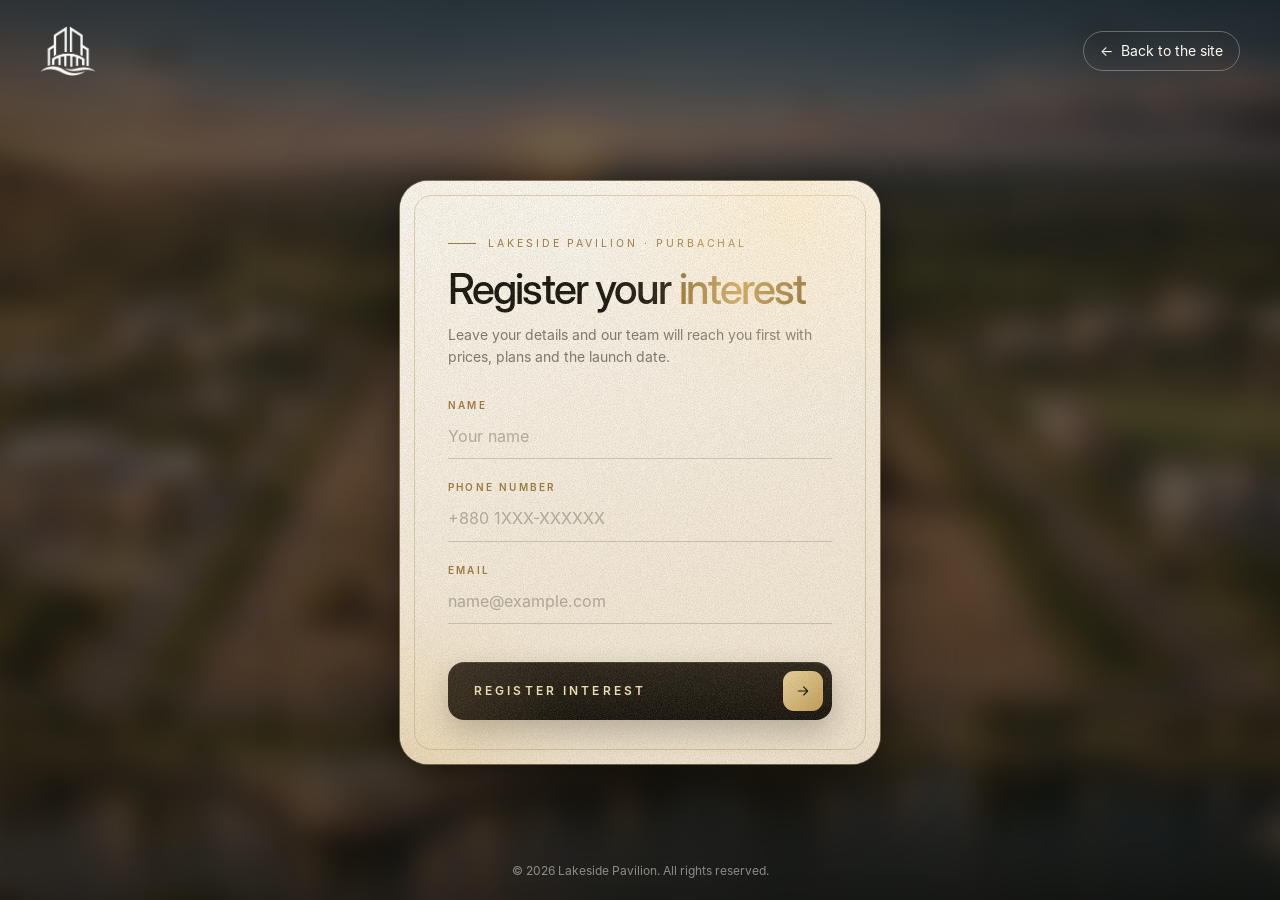
<file: register.html>
<!DOCTYPE html>
<html lang="en">
<head>
  <meta charset="utf-8">
  <meta name="viewport" content="width=device-width, initial-scale=1">
  <title>Register Interest | Lakeside Pavilion</title>
  <meta name="description" content="Register your interest in Lakeside Pavilion, Purbachal. Leave your name, phone number and email and we will be in touch.">
  <link rel="stylesheet" href="css/styles.css">
  <link rel="stylesheet" href="css/register.css">
</head>
<!-- REGISTER PAGE: the same "Register your interest" form as the pop-up on the main page, on a page of its own.
     It is linked from the footer of index.html ("Registration form").
     EDIT: the title and the line under it. The form is NOT connected yet: see js/register.js. -->
<body class="rp">
  <div class="rp-bg" aria-hidden="true"></div>

  <header class="rp-top">
    <a class="rp-mark" href="index.html" aria-label="Lakeside Pavilion home"><img src="assets/logo-white.png" width="480" height="428" alt=""></a>
    <a class="rp-back" href="index.html"><span aria-hidden="true">&larr;</span> Back to the site</a>
  </header>

  <main class="rp-main">
    <div class="ri rp-card" open>
      <form class="ri-form" id="ri-form" novalidate>
        <span class="ri-fx" aria-hidden="true"><i class="ri-light"></i><i class="ri-grain"></i></span>
        <p class="ri-kicker"><i></i>Lakeside Pavilion · Purbachal</p>
        <h1 class="ri-title" id="ri-title"><span class="ri-w">Register your</span> <em class="ri-w">interest</em></h1>
        <!-- EDIT: the line under the title -->
        <p class="ri-lead">Leave your details and our team will reach you first with prices, plans and the launch date.</p>

        <div class="ri-grid">
          <label class="ri-field"><span>Name</span>
            <input name="name" type="text" autocomplete="name" required placeholder="Your name"></label>
          <label class="ri-field"><span>Phone Number</span>
            <input name="phone" type="tel" inputmode="tel" autocomplete="tel" required placeholder="+880 1XXX-XXXXXX"></label>
          <label class="ri-field"><span>Email</span>
            <input name="email" type="email" inputmode="email" autocomplete="email" required placeholder="name@example.com"></label>
        </div>

        <div class="ri-foot">
          <button class="ri-submit" type="submit"><span class="ri-submit-text">Register interest</span><span class="ri-submit-arrow" aria-hidden="true"><svg viewBox="0 0 24 24"><path d="M5 12h14M13 6l6 6-6 6"/></svg></span></button>
          <p class="ri-note" id="ri-note" role="status" aria-live="polite"></p>
        </div>
      </form>
    </div>
  </main>

  <p class="rp-base">&copy; 2026 Lakeside Pavilion. All rights reserved.</p>

  <script src="js/register.js"></script>
</body>
</html>
</file>
<file: css/styles.css>
/* ==========================================================================
   Lakeside Pavilion: coming soon hero
   --------------------------------------------------------------------------
   How it is built
   - .frame is a 16:9 box as wide as the page. Everything inside it is placed
     with the unit --u, which equals one pixel of the 1672 x 941 design.
     "calc(42 * var(--u))" therefore means "42px in the design", and the whole
     composition scales together with the browser width.
   - Three stacked layers create the depth: the photo, the giant name, and a
     cut-out of the pin on top (so the pin covers part of the name).
   - Below 641px wide the same pieces stack under the photo (phone layout).
   ========================================================================== */

/* ---------- fonts (Inter, SIL Open Font License, see assets/fonts) ---------- */
@font-face { font-family: "LP Display"; font-weight: 500; font-display: swap; src: url("../assets/fonts/InterDisplay-Medium.woff") format("woff"); }
@font-face { font-family: "LP Display"; font-weight: 700; font-display: swap; src: url("../assets/fonts/InterDisplay-Bold.woff2") format("woff2"); }   /* the giant name */
@font-face { font-family: "LP Text"; font-weight: 400; font-display: swap; src: url("../assets/fonts/Inter-Regular.woff") format("woff"); }
@font-face { font-family: "LP Text"; font-weight: 600; font-display: swap; src: url("../assets/fonts/Inter-SemiBold.woff") format("woff"); }

/* ---------- settings: the values you are most likely to change ---------- */
:root {
  --paper: #FBF8F1;          /* text on the photo, button and card background */
  --ivory: #F3E9DA;          /* brand Warm Ivory: the background of the light sections (About and the ownership offer) */
  --ink: #0B1F19;            /* dark text, page background */
  --emerald-dark: #022D1E; /* brand dark Emerald Green: the green area (number strip, gallery) and the grass fading into it;
                                in fades it is written as rgb(2 45 30 / ...) */
  --emerald: #0F3D30;        /* brand green (hover on the round send button) */
  --gold: #D8C08A;           /* brand gold (button hover, focus ring) */
  --rule: rgba(11, 31, 25, .22);

  --vignette: .62;           /* darkness of the image corners: 0 = off, 1 = very dark */
  --vignette-clear: 46%;     /* how far from the centre the image stays fully bright */

  --display: "LP Display", "Helvetica Neue", Arial, sans-serif;
  --body: "LP Text", "Helvetica Neue", Arial, sans-serif;

  --intro-speed: 1;          /* opening animation: 1 = normal, 2 = twice as slow, .5 = twice as fast */

  --u: 0.0598086cqw;         /* one design pixel (100 / 1672). Do not change. */
  color-scheme: dark;
}

*, *::before, *::after { box-sizing: border-box; }
html, body { height: 100%; margin: 0; }
body { background: var(--ink); color: var(--paper); font-family: var(--body); -webkit-font-smoothing: antialiased; }
a { color: inherit; text-decoration: none; }
p, h1 { margin: 0; }

/* ==========================================================================
   PHONE LAYOUT (default): photo on top, text stacked underneath
   ========================================================================== */
.frame { display: flex; flex-direction: column; background: var(--ink); }

.nav { order: 1; display: flex; align-items: center; justify-content: space-between; gap: 12px; padding: 14px 16px; }
.mark { font-family: var(--display); font-weight: 500; font-size: 26px; letter-spacing: -.04em; line-height: 1; }
.mark img { display: block; height: 1.75em; width: auto; }
.links { display: none; }
.contact {
  display: inline-flex; align-items: center; gap: 10px; height: 40px; padding: 0 5px 0 16px;
  border-radius: 999px; background: var(--paper); color: var(--ink); font-size: 14px; white-space: nowrap;
}
.contact svg, .send svg { display: block; }
.dot { display: grid; place-items: center; width: 30px; height: 30px; border-radius: 50%; background: var(--ink); color: var(--paper); }

.photo { order: 2; position: relative; aspect-ratio: 1 / 1; overflow: hidden; }
/* .scene is the photo at its true 16:9 shape, centred in the square. The machines are placed inside it. */
.scene { position: absolute; top: 0; left: 50%; translate: -50% 0; height: 100%; aspect-ratio: 1672 / 941; container-type: inline-size; }
.scene .plate { display: block; width: 100%; height: 100%; max-width: none; }
.pin { display: none; }

/* vignette: dark toward the edges, clear over the land. It lies under the name and the pin. */
.photo::after {
  content: ""; position: absolute; inset: 0; pointer-events: none;
  background: radial-gradient(ellipse 62% 70% at 49.5% 54%,
    rgb(4 12 10 / 0) 0%,
    rgb(4 12 10 / 0) var(--vignette-clear),
    rgb(4 12 10 / calc(var(--vignette) * .16)) 58%,
    rgb(4 12 10 / calc(var(--vignette) * .42)) 72%,
    rgb(4 12 10 / calc(var(--vignette) * .71)) 86%,
    rgb(4 12 10 / var(--vignette)) 100%);
}

.corner { order: 3; padding: 22px 16px 0; font-size: 13px; letter-spacing: .08em; text-transform: uppercase; color: var(--gold); }
.corner br { display: none; }
.giant { order: 4; padding: 8px 16px 0; font-family: var(--display); font-weight: 700; font-size: 15.4vw; line-height: .96; letter-spacing: -.02em; }
.giant span { display: block; }
.tag { order: 6; padding: 22px 16px 0; font-family: var(--display); font-weight: 500; font-size: 26px; line-height: 1.04; letter-spacing: -.02em; text-transform: uppercase; }
.cta {
  order: 7; align-self: flex-start; margin: 18px 16px 0; position: relative;
  display: inline-flex; align-items: center; gap: 14px; height: 52px; padding: 0 26px;
  border-radius: 999px; background: var(--paper); color: var(--ink);
  font-weight: 600; font-size: 15px; letter-spacing: -.01em; text-transform: uppercase; white-space: nowrap;
}
.cta::after { content: ""; width: 7px; height: 7px; border-radius: 50%; background: var(--ink); }
.facts { order: 8; padding: 22px 16px 0; font-size: 14px; line-height: 1.25; text-transform: uppercase; }
/* countdown to launch: four numbers with their units, thin lines between them */
.count { order: 8; padding: 24px 16px 0; }
.count-in { display: flex; }
.count-cell { margin: 0; padding: 0 16px; border-left: 1px solid rgb(251 248 241 / .28); display: flex; flex-direction: column; gap: 6px; }
.count-cell:first-child { padding-left: 0; border-left: 0; }
.count-num { font-size: 34px; font-weight: 400; line-height: 1; letter-spacing: -.04em; font-variant-numeric: tabular-nums; }
.count-unit { font-size: 10px; font-weight: 500; letter-spacing: .14em; text-transform: uppercase; color: var(--gold); }
.count.is-done .count-in { font-size: 26px; letter-spacing: -.02em; }

.card { order: 9; margin: 22px 16px 24px; padding: 20px; border-radius: 18px; background: var(--paper); color: var(--ink); }
.card .big { font-family: var(--display); font-weight: 500; font-size: 38px; line-height: 1; letter-spacing: -.03em; }
.card label { display: block; margin: 8px 0 14px; font-size: 14px; line-height: 1.25; }
.row { display: flex; gap: 8px; }
.row input {
  flex: 1; min-width: 0; height: 42px; padding: 0 14px; border: 1px solid var(--rule); border-radius: 999px;
  background: transparent; color: var(--ink); font: 400 14px var(--body);
}
.row input::placeholder { color: rgba(11, 31, 25, .55); }
.send { flex: none; display: grid; place-items: center; width: 42px; height: 42px; border: 0; border-radius: 50%; background: var(--ink); color: var(--paper); cursor: pointer; }
.note { margin-top: 8px; font-size: 12px; line-height: 1.3; color: var(--emerald); }
.note:empty { display: none; }

.contact:hover, .cta:hover { background: var(--gold); }
.send:hover { background: var(--emerald); }
a:focus-visible, button:focus-visible, input:focus-visible { outline: 2px solid var(--gold); outline-offset: 3px; }
.card :focus-visible { outline-color: var(--emerald); }

/* ==========================================================================
   DESKTOP LAYOUT (641px and wider): the 16:9 composition
   Numbers are design pixels on a 1672 x 941 frame. Change a number to move
   or resize that piece.
   ========================================================================== */
@media (min-width: 641px) {
  .frame { display: block; position: relative; width: 100%; aspect-ratio: 1672 / 941; overflow: hidden; container-type: inline-size; }
  .frame > * { position: absolute; order: 0; margin: 0; padding: 0; }

  /* layers */
  .photo, .pin { inset: 0; width: 100%; height: 100%; aspect-ratio: auto; }
  .scene { left: 0; translate: none; width: 100%; aspect-ratio: auto; }
  .pin { display: block; max-width: none; pointer-events: none; }
  .scene .pin-top { display: none; }      /* desktop uses the pin cut-out above the name instead */

  /* menu row */
  .nav { inset: 0 0 auto 0; height: calc(92 * var(--u)); padding: 0 calc(34 * var(--u)) 0 calc(40 * var(--u)); gap: 0; justify-content: flex-start; }
  .mark { font-size: calc(34 * var(--u)); }
  .links { display: flex; gap: calc(46 * var(--u)); margin-left: calc(190 * var(--u)); font-size: calc(17 * var(--u)); }
  .contact { margin-left: auto; gap: calc(14 * var(--u)); height: calc(48 * var(--u)); padding: 0 calc(6 * var(--u)) 0 calc(20 * var(--u)); font-size: calc(16 * var(--u)); }
  .dot { width: calc(36 * var(--u)); height: calc(36 * var(--u)); }
  .dot svg { width: calc(16 * var(--u)); height: calc(16 * var(--u)); }

  /* giant name: font-size sets the letter size; left/top place each word.
     The pin spans roughly x 700 to 975, so w1 ends just inside its left edge
     and w2 starts just inside its right edge. */
  .giant { inset: 0; font-size: calc(154 * var(--u)); line-height: 1; letter-spacing: -.03em; }
  .giant span { position: absolute; white-space: nowrap; }
  .giant .w1 { left: calc(42 * var(--u)); top: calc(78.5 * var(--u)); }
  .giant .w2 { left: calc(955 * var(--u)); top: calc(200.5 * var(--u)); }

  /* small text blocks */
  .corner { right: calc(46 * var(--u)); top: calc(114 * var(--u)); text-align: right; font-size: calc(19 * var(--u)); line-height: 1.15; letter-spacing: 0; color: var(--paper); }
  .corner br { display: inline; }

  .tag { left: calc(40 * var(--u)); top: calc(753 * var(--u)); font-size: calc(46 * var(--u)); line-height: 1; letter-spacing: -.03em; }
  /* gold button: centred, sitting just above the countdown */
  .cta { left: 0; right: 0; width: fit-content; margin-inline: auto; top: calc(750 * var(--u)); gap: calc(16 * var(--u)); height: calc(60 * var(--u)); padding: 0 calc(34 * var(--u)); font-size: calc(18 * var(--u)); }
  .cta::after { width: calc(8 * var(--u)); height: calc(8 * var(--u)); }
  .facts { left: calc(262 * var(--u)); top: calc(850 * var(--u)); font-size: calc(17 * var(--u)); line-height: 1.22; }
  /* countdown: centred along the bottom of the hero, over the water (836 = the middle of the 1672 design) */
  .count { left: calc(836 * var(--u)); top: calc(838 * var(--u)); }
  .count-in { translate: -50% 0; text-shadow: 0 1px calc(14 * var(--u)) rgb(4 12 10 / .55); }
  .count-cell { padding: 0 calc(26 * var(--u)); gap: calc(8 * var(--u)); align-items: center; }
  .count-cell:first-child { padding-left: calc(26 * var(--u)); }
  .count-num { font-size: calc(46 * var(--u)); }
  .count-unit { font-size: calc(11 * var(--u)); }
  .count.is-done .count-in { font-size: calc(34 * var(--u)); }

  /* sign-up card */
  .card { right: calc(34 * var(--u)); bottom: calc(50 * var(--u)); width: calc(258 * var(--u)); padding: calc(22 * var(--u)); border-radius: calc(20 * var(--u)); }
  .card .big { font-size: calc(42 * var(--u)); }
  .card label { margin: calc(8 * var(--u)) 0 calc(14 * var(--u)); font-size: calc(15 * var(--u)); }
  .row { gap: calc(8 * var(--u)); }
  .row input { height: calc(40 * var(--u)); padding: 0 calc(14 * var(--u)); font-size: calc(13 * var(--u)); }
  .send { width: calc(40 * var(--u)); height: calc(40 * var(--u)); }
  .send svg { width: calc(16 * var(--u)); height: calc(16 * var(--u)); }
  .note { margin-top: calc(8 * var(--u)); font-size: calc(11 * var(--u)); }
}

/* ==========================================================================
   MACHINES: the construction vehicles at work
   The vehicles were cut out of the photo (assets/site/*.png) and the ground
   behind them was repainted in assets/bg.jpg, so each piece can move.
   - Positions come from --x / --y / --w on each piece in index.html
     (photo pixels on the 1672 x 941 image).
   - Distances below are also photo pixels: "calc(34 * var(--s))" = 34px.
   - Change a duration (the seconds) to make one machine faster or slower.
   - To stop all of it, set --machines to paused.
   ========================================================================== */
:root { --machines: running; }   /* running or paused */
.scene > * { --s: calc(100cqw / 1672); }   /* one photo pixel. Do not change. */
.scene .m, .scene .dust {
  position: absolute; left: calc(var(--x) * var(--s)); top: calc(var(--y) * var(--s)); width: calc(var(--w) * var(--s));
  height: auto; max-width: none; pointer-events: none; animation-play-state: var(--machines);
}

/* wheel loader: drives forward, stops, reverses */
.m-loader { animation: lp-loader 11s cubic-bezier(.45, 0, .55, 1) infinite; }
@keyframes lp-loader {
  0%, 8%   { transform: translateX(0); }
  46%, 56% { transform: translateX(calc(34 * var(--s))); }
  94%, 100% { transform: translateX(0); }
}

/* excavator: the lower arm and bucket swing from the elbow joint */
.m-stick { transform-origin: 18.5% 21.5%; animation: lp-dig 6.5s cubic-bezier(.45, 0, .55, 1) infinite; }
@keyframes lp-dig {
  0%, 6%   { transform: rotate(0deg); }
  30%, 36% { transform: rotate(-6deg); }      /* reach out */
  62%, 70% { transform: rotate(5deg); }       /* pull the bucket through the mound */
  100%     { transform: rotate(0deg); }
}

/* dump truck: the bed tips up, the soil slides out the back and piles up, the bed comes down.
   One full cycle takes --tip-time. The pieces are layered: chassis, lifting ram, bed, soil, pile. */
.m-tip { --tip-time: 18s; height: calc(76 * var(--s)); }
.m-tip > * { position: absolute; left: calc(var(--x) * var(--s)); top: calc(var(--y) * var(--s)); width: calc(var(--w) * var(--s)); max-width: none; }
.m-tip img { display: block; height: auto; max-width: none; }
.t-bed img { width: 100%; }
.m-tip, .m-tip * { animation-play-state: var(--machines); }
.t-bed { transform-origin: 87.9% 73.8%; animation: lp-tip-bed var(--tip-time) linear infinite; }        /* hinge at the rear of the bed */
.t-ram { height: calc(2.4 * var(--s)); width: calc(10.2 * var(--s)); border-radius: calc(1.2 * var(--s)); transform-origin: 0 50%; transform: rotate(-11.3deg);
  background: linear-gradient(90deg, #2b2a28 0 38%, #a9a49b 38% 100%); animation: lp-tip-ram var(--tip-time) linear infinite; }
.t-load { position: absolute; left: calc(16 * var(--s)); top: calc(-1 * var(--s)); width: calc(74 * var(--s)); height: calc(21 * var(--s));
  clip-path: polygon(1.4% 4.8%, 63.5% -4.8%, 94.6% 28.6%, 94.6% 59.5%, 18.9% 90.5%, 1.4% 81%); }
.t-load img { animation: lp-tip-load var(--tip-time) linear infinite; }
.t-stream { height: calc(26 * var(--s)); opacity: 0; animation: lp-tip-stream var(--tip-time) linear infinite; }
.t-stream i { position: absolute; left: 0; top: 0; width: calc(4 * var(--s)); height: calc(4 * var(--s)); border-radius: 50%; background: #6b4526; opacity: 0;
  animation: lp-grain .62s linear infinite; }
.t-stream i:nth-child(2) { animation-delay: -.13s; background: #7d5430; }
.t-stream i:nth-child(3) { animation-delay: -.27s; left: calc(2 * var(--s)); }
.t-stream i:nth-child(4) { animation-delay: -.4s; background: #8a5f38; }
.t-stream i:nth-child(5) { animation-delay: -.52s; left: calc(3 * var(--s)); }
.t-pile { height: auto; opacity: 0; transform-origin: 32% 86%; animation: lp-tip-pile var(--tip-time) linear infinite; }

@keyframes lp-tip-bed {
  0% { transform: rotate(0.00deg); }
  6% { transform: rotate(0.00deg); }
  7% { transform: rotate(0.23deg); }
  8% { transform: rotate(0.90deg); }
  9% { transform: rotate(1.94deg); }
  10% { transform: rotate(3.33deg); }
  11% { transform: rotate(5.00deg); }
  12% { transform: rotate(6.91deg); }
  13% { transform: rotate(9.02deg); }
  14% { transform: rotate(11.26deg); }
  15% { transform: rotate(13.61deg); }
  16% { transform: rotate(16.00deg); }
  17% { transform: rotate(18.39deg); }
  18% { transform: rotate(20.74deg); }
  19% { transform: rotate(22.98deg); }
  20% { transform: rotate(25.09deg); }
  21% { transform: rotate(27.00deg); }
  22% { transform: rotate(28.67deg); }
  23% { transform: rotate(30.06deg); }
  24% { transform: rotate(31.10deg); }
  25% { transform: rotate(31.77deg); }
  26% { transform: rotate(32.00deg); }
  60% { transform: rotate(32.00deg); }
  61% { transform: rotate(31.71deg); }
  62% { transform: rotate(30.90deg); }
  63% { transform: rotate(29.63deg); }
  64% { transform: rotate(27.96deg); }
  65% { transform: rotate(25.96deg); }
  66% { transform: rotate(23.70deg); }
  67% { transform: rotate(21.25deg); }
  68% { transform: rotate(18.66deg); }
  69% { transform: rotate(16.00deg); }
  70% { transform: rotate(13.34deg); }
  71% { transform: rotate(10.75deg); }
  72% { transform: rotate(8.30deg); }
  73% { transform: rotate(6.04deg); }
  74% { transform: rotate(4.04deg); }
  75% { transform: rotate(2.37deg); }
  76% { transform: rotate(1.10deg); }
  77% { transform: rotate(0.29deg); }
  78% { transform: rotate(0.00deg); }
  100% { transform: rotate(0.00deg); }
}
@keyframes lp-tip-ram {
  0% { width: calc(10.20 * var(--s)); transform: rotate(-11.31deg); }
  6% { width: calc(10.20 * var(--s)); transform: rotate(-11.31deg); }
  7% { width: calc(10.21 * var(--s)); transform: rotate(-12.10deg); }
  8% { width: calc(10.27 * var(--s)); transform: rotate(-14.36deg); }
  9% { width: calc(10.40 * var(--s)); transform: rotate(-17.85deg); }
  10% { width: calc(10.65 * var(--s)); transform: rotate(-22.28deg); }
  11% { width: calc(11.06 * var(--s)); transform: rotate(-27.26deg); }
  12% { width: calc(11.64 * var(--s)); transform: rotate(-32.39deg); }
  13% { width: calc(12.42 * var(--s)); transform: rotate(-37.29deg); }
  14% { width: calc(13.38 * var(--s)); transform: rotate(-41.71deg); }
  15% { width: calc(14.49 * var(--s)); transform: rotate(-45.49deg); }
  16% { width: calc(15.71 * var(--s)); transform: rotate(-48.59deg); }
  17% { width: calc(17.00 * var(--s)); transform: rotate(-51.06deg); }
  18% { width: calc(18.31 * var(--s)); transform: rotate(-52.97deg); }
  19% { width: calc(19.61 * var(--s)); transform: rotate(-54.41deg); }
  20% { width: calc(20.84 * var(--s)); transform: rotate(-55.46deg); }
  21% { width: calc(21.98 * var(--s)); transform: rotate(-56.21deg); }
  22% { width: calc(22.99 * var(--s)); transform: rotate(-56.73deg); }
  23% { width: calc(23.83 * var(--s)); transform: rotate(-57.07deg); }
  24% { width: calc(24.47 * var(--s)); transform: rotate(-57.28deg); }
  25% { width: calc(24.87 * var(--s)); transform: rotate(-57.40deg); }
  26% { width: calc(25.01 * var(--s)); transform: rotate(-57.43deg); }
  60% { width: calc(25.01 * var(--s)); transform: rotate(-57.43deg); }
  61% { width: calc(24.84 * var(--s)); transform: rotate(-57.39deg); }
  62% { width: calc(24.34 * var(--s)); transform: rotate(-57.24deg); }
  63% { width: calc(23.57 * var(--s)); transform: rotate(-56.97deg); }
  64% { width: calc(22.56 * var(--s)); transform: rotate(-56.52deg); }
  65% { width: calc(21.37 * var(--s)); transform: rotate(-55.83deg); }
  66% { width: calc(20.03 * var(--s)); transform: rotate(-54.80deg); }
  67% { width: calc(18.60 * var(--s)); transform: rotate(-53.33deg); }
  68% { width: calc(17.14 * var(--s)); transform: rotate(-51.30deg); }
  69% { width: calc(15.71 * var(--s)); transform: rotate(-48.59deg); }
  70% { width: calc(14.36 * var(--s)); transform: rotate(-45.10deg); }
  71% { width: calc(13.16 * var(--s)); transform: rotate(-40.78deg); }
  72% { width: calc(12.14 * var(--s)); transform: rotate(-35.70deg); }
  73% { width: calc(11.36 * var(--s)); transform: rotate(-30.12deg); }
  74% { width: calc(10.81 * var(--s)); transform: rotate(-24.45deg); }
  75% { width: calc(10.47 * var(--s)); transform: rotate(-19.24deg); }
  76% { width: calc(10.29 * var(--s)); transform: rotate(-15.04deg); }
  77% { width: calc(10.22 * var(--s)); transform: rotate(-12.29deg); }
  78% { width: calc(10.20 * var(--s)); transform: rotate(-11.31deg); }
  100% { width: calc(10.20 * var(--s)); transform: rotate(-11.31deg); }
}
@keyframes lp-tip-load {
  0%, 14%  { transform: translate(0, 0); opacity: 1; animation-timing-function: cubic-bezier(.5, 0, .85, .6); }
  48%, 83% { transform: translate(calc(56 * var(--s)), calc(-5.4 * var(--s))); opacity: 1; }
  84%      { transform: translate(calc(56 * var(--s)), calc(-5.4 * var(--s))); opacity: 0; }
  85%      { transform: translate(0, 0); opacity: 0; }
  96%, 100% { transform: translate(0, 0); opacity: 1; }
}
@keyframes lp-tip-stream { 0%, 16% { opacity: 0; } 19%, 46% { opacity: 1; } 50%, 100% { opacity: 0; } }
@keyframes lp-grain {
  0%   { transform: translate(0, 0) scale(.7); opacity: 0; }
  15%  { opacity: 1; }
  100% { transform: translate(calc(9 * var(--s)), calc(15 * var(--s))) scale(1.2); opacity: .9; }
}
@keyframes lp-tip-pile {
  0%, 18%  { opacity: 0; transform: scale(.2, .12); }
  21%      { opacity: 1; transform: scale(.34, .25); animation-timing-function: cubic-bezier(.2, .6, .4, 1); }
  50%, 85% { opacity: 1; transform: scale(1); }
  95%, 100% { opacity: 0; transform: scale(1); }
}

/* crane: the hook sways on its cables and is slowly raised and lowered */
.scene .m-rig { height: calc(96 * var(--s)); transform-origin: 46% 3%; animation: lp-sway 11s infinite; }
.m-rig img { position: absolute; left: calc(var(--x) * var(--s)); top: calc(var(--y) * var(--s)); width: calc(var(--w) * var(--s)); height: auto; max-width: none; animation-play-state: var(--machines); }
.m-cable { transform-origin: 50% 8%; animation: lp-cable 13s cubic-bezier(.45, 0, .55, 1) infinite; }
.m-hook { animation: lp-hoist 13s cubic-bezier(.45, 0, .55, 1) infinite; }
@keyframes lp-sway {
  0%   { transform: rotate(0deg); animation-timing-function: ease-out; }
  25%  { transform: rotate(1.7deg); animation-timing-function: ease-in-out; }
  75%  { transform: rotate(-1.7deg); animation-timing-function: ease-in; }
  100% { transform: rotate(0deg); }
}
@keyframes lp-hoist { 0%, 10% { transform: translateY(0); } 45%, 60% { transform: translateY(calc(-9 * var(--s))); } 95%, 100% { transform: translateY(0); } }
@keyframes lp-cable { 0%, 10% { transform: scaleY(1); } 45%, 60% { transform: scaleY(.808); } 95%, 100% { transform: scaleY(1); } }

/* TRAFFIC: each car slides from its start to its end and fades in and out at the two ends.
   Speed = the --t seconds on each car in index.html (bigger is slower). */
.car { --fy: 0; --ty: 0; --fs: 1; --ts: 1; --flip: 1; transform: scaleX(var(--flip)); animation: lp-drive var(--t) linear var(--d) infinite; }
.car-gap { animation-name: lp-drive-gap; }      /* drives for half of its loop, then the road is empty for the other half */
@keyframes lp-drive {
  0%   { transform: translate(calc(var(--fx) * var(--s)), calc(var(--fy) * var(--s))) scale(calc(var(--fs) * var(--flip)), var(--fs)); opacity: 0; }
  3%, 97% { opacity: 1; }
  100% { transform: translate(calc(var(--tx) * var(--s)), calc(var(--ty) * var(--s))) scale(calc(var(--ts) * var(--flip)), var(--ts)); opacity: 0; }
}
@keyframes lp-drive-gap {
  0%   { transform: translate(calc(var(--fx) * var(--s)), calc(var(--fy) * var(--s))) scale(calc(var(--fs) * var(--flip)), var(--fs)); opacity: 0; }
  4%, 46% { opacity: 1; }
  50%, 100% { transform: translate(calc(var(--tx) * var(--s)), calc(var(--ty) * var(--s))) scale(calc(var(--ts) * var(--flip)), var(--ts)); opacity: 0; }
}

/* dust: soft puffs timed to the machines */
.scene .dust {
  aspect-ratio: 1.5; border-radius: 50%; opacity: 0;
  background: radial-gradient(closest-side, rgb(226 190 142 / .75), rgb(214 172 122 / .35) 55%, rgb(214 172 122 / 0));
  filter: blur(calc(1.2 * var(--s)));
}
.dust-dig { animation: lp-dust-dig 6.5s ease-out infinite; }
@keyframes lp-dust-dig {
  0%, 40%  { opacity: 0; transform: translate(0, 0) scale(.4); }
  52%      { opacity: .8; }
  82%, 100% { opacity: 0; transform: translate(calc(-12 * var(--s)), calc(-14 * var(--s))) scale(1.9); }
}
.dust-loader { animation: lp-dust-loader 11s ease-out infinite; }
@keyframes lp-dust-loader {
  0%, 9%   { opacity: 0; transform: translate(0, 0) scale(.4); }
  18%      { opacity: .65; transform: translate(calc(4 * var(--s)), calc(-3 * var(--s))) scale(1); }
  44%, 100% { opacity: 0; transform: translate(calc(14 * var(--s)), calc(-10 * var(--s))) scale(2); }
}

.dust-truck { animation: lp-dust-truck 18s ease-out infinite; }
@keyframes lp-dust-truck {
  0%, 17%  { opacity: 0; transform: translate(0, 0) scale(.5); }
  26%      { opacity: .75; transform: translate(calc(3 * var(--s)), calc(-3 * var(--s))) scale(1); }
  44%      { opacity: .55; transform: translate(calc(8 * var(--s)), calc(-8 * var(--s))) scale(1.5); }
  62%, 100% { opacity: 0; transform: translate(calc(16 * var(--s)), calc(-15 * var(--s))) scale(2.1); }
}

/* visitors who turn motion off see the machines standing still */
@media (prefers-reduced-motion: reduce) { .scene .m, .scene .m * { animation: none; } .scene .dust { display: none; } }

/* ==========================================================================
   OPENING ANIMATION (plays once each time the page loads)
   1. The screen starts dark and opens from the middle like a cinema screen,
      stopping at a widescreen strip while the camera slowly pulls back and
      the picture brightens.
   2. The giant name rises letter by letter from behind a hidden line.
   3. The dark bars slide away and the rest of the text follows.
   - "--at" is when a piece starts, in seconds. Change a number to re-time it.
   - "--bars" is how far in the dark bars reach during the widescreen moment;
     "--feather" is how softly their edge fades into the picture.
   - To turn the animation off, delete the small <script> in the <head> of
     index.html.
   ========================================================================== */
:root {
  --bars: 9.5%;              /* how far in the dark bars reach during the widescreen moment */
  --feather: 5%;             /* softness of the bars' edge: 0.1% = hard line, 8% = very soft */
  --zoom-from: 1.16;         /* how far the camera starts pushed in: 1 = no camera move */
}
.giant .w1 { --at: 1.0; }
.giant .w2 { --at: 1.25; }
.corner { --at: 2.1; }
.nav    { --at: 2.6; }
.tag    { --at: 2.7; }
.cta    { --at: 3.1; }
.facts  { --at: 3.2; }
.count  { --at: 3.4; }
.card   { --at: 3.3; }
.hero-seal { --at: 3.5; }

/* letters of the giant name (js/main.js wraps each letter in .ch) */
.giant .ch { display: inline-block; position: static; }
.giant .gl { clip-path: inset(-.3em -.3em .04em -.3em); }
/* lines of the tagline (js/main.js wraps each line in .ln > span) */
.tag .ln, .tag .ln > span { display: block; }
.tag .ln { clip-path: inset(-.2em -.3em 0 -.3em); }

/* before the animation starts: keep the pieces out of sight.
   If the script never runs, they appear on their own after 3 seconds. */
.intro-wait :is(.nav, .giant, .corner, .tag, .cta, .facts, .card, .count, .hero-seal) { visibility: hidden; animation: lp-show 0s 3s forwards; }

.intro-play .giant .ch {
  animation: lp-rise calc(1.1s * var(--intro-speed)) cubic-bezier(.16, 1, .3, 1) both;
  animation-delay: calc((var(--at) * 1s + var(--i) * 55ms) * var(--intro-speed));
}
.intro-play .tag .ln > span {
  animation: lp-rise calc(.9s * var(--intro-speed)) cubic-bezier(.16, 1, .3, 1) both;
  animation-delay: calc((var(--at) * 1s + var(--i) * 110ms) * var(--intro-speed));
}
.intro-play :is(.corner, .cta, .facts, .card, .count, .hero-seal) {
  animation: lp-fade-up calc(.9s * var(--intro-speed)) cubic-bezier(.16, 1, .3, 1) both;
  animation-delay: calc(var(--at) * 1s * var(--intro-speed));
}
.intro-play .nav {
  animation: lp-fade-down calc(.9s * var(--intro-speed)) cubic-bezier(.16, 1, .3, 1) both;
  animation-delay: calc(var(--at) * 1s * var(--intro-speed));
}

/* the picture: slow pull-back and brightening (photo and pin move together) */
.scene, .pin, .pin-top { transform-origin: 49.5% 56%; }
.intro-wait :is(.scene, .pin) { transform: scale(var(--zoom-from)); filter: brightness(.3) saturate(.7); animation: lp-settle 0s 3s forwards; }
.intro-play :is(.scene, .pin) {
  animation: lp-pullback calc(4.4s * var(--intro-speed)) cubic-bezier(.22, .61, .36, 1) both,
             lp-brighten calc(2.4s * var(--intro-speed)) cubic-bezier(.4, 0, .2, 1) both;
  animation-delay: calc(.15s * var(--intro-speed));
}

/* the dark bars, with soft (faded) edges. Phones: the photo block opens.
   Wider screens: the whole frame opens. "--cut" is how far in from the top and
   bottom the picture is hidden; the edge fades over "--feather" either side. */
@property --cut { syntax: "<percentage>"; inherits: false; initial-value: 0%; }
.intro-wait .photo, .intro-play .photo, .intro-wait .frame, .intro-play .frame {
  --fade-a: calc(var(--cut) - var(--feather));
  --fade-b: calc(var(--cut) + var(--feather));
}
@media (max-width: 640px) {
  .intro-wait .photo, .intro-play .photo {
    -webkit-mask-image: linear-gradient(to bottom, transparent var(--fade-a), #000 var(--fade-b)), linear-gradient(to top, transparent var(--fade-a), #000 var(--fade-b));
            mask-image: linear-gradient(to bottom, transparent var(--fade-a), #000 var(--fade-b)), linear-gradient(to top, transparent var(--fade-a), #000 var(--fade-b));
    -webkit-mask-composite: source-in; mask-composite: intersect;
  }
  .intro-wait .photo { --cut: calc(50% + var(--feather)); animation: lp-unclip 0s 3s forwards; }
  .intro-play .photo { animation: lp-open calc(1.8s * var(--intro-speed)) cubic-bezier(.76, 0, .24, 1) calc(.15s * var(--intro-speed)) both; }
}
@media (min-width: 641px) {
  .intro-wait .frame, .intro-play .frame {
    -webkit-mask-image: linear-gradient(to bottom, transparent var(--fade-a), #000 var(--fade-b)), linear-gradient(to top, transparent var(--fade-a), #000 var(--fade-b));
            mask-image: linear-gradient(to bottom, transparent var(--fade-a), #000 var(--fade-b)), linear-gradient(to top, transparent var(--fade-a), #000 var(--fade-b));
    -webkit-mask-composite: source-in; mask-composite: intersect;
  }
  .intro-wait .frame { --cut: calc(50% + var(--feather)); animation: lp-unclip 0s 3s forwards; }
  .intro-play .frame { animation: lp-aperture calc(3.2s * var(--intro-speed)) calc(.15s * var(--intro-speed)) both; }
}

@keyframes lp-pullback { from { transform: scale(var(--zoom-from)); } to { transform: none; } }
@keyframes lp-brighten { from { filter: brightness(.3) saturate(.7); } to { filter: none; } }
@keyframes lp-settle { to { transform: none; filter: none; translate: none; opacity: 1; } }
@keyframes lp-unclip { to { --cut: calc(0% - var(--feather)); } }
@keyframes lp-open { from { --cut: calc(50% + var(--feather)); } to { --cut: calc(0% - var(--feather)); } }
@keyframes lp-aperture {
  0%   { --cut: calc(50% + var(--feather)); animation-timing-function: cubic-bezier(.76, 0, .24, 1); }
  44%  { --cut: calc(var(--bars) - var(--feather)); }
  70%  { --cut: calc(var(--bars) - var(--feather)); animation-timing-function: cubic-bezier(.76, 0, .24, 1); }
  100% { --cut: calc(0% - var(--feather)); }
}
@keyframes lp-show { to { visibility: visible; } }
@keyframes lp-rise { from { transform: translateY(110%); } to { transform: none; } }
@keyframes lp-fade-up { from { opacity: 0; transform: translateY(18px); } to { opacity: 1; transform: none; } }
@keyframes lp-fade-down { from { opacity: 0; transform: translateY(-12px); } to { opacity: 1; transform: none; } }

/* ==========================================================================
   PIN DROP (plays once, during the opening animation; it does not loop)
   The pin is not part of the photo. It falls in from above, lands with a small
   squash and a puff of dust, its shadow slides in under it, and two thin rings
   spread over the ground from its tip.
   "--pin-at" is when the pin starts to fall, in seconds. Visitors with motion
   turned off simply see the pin standing in place.
   ========================================================================== */
:root { --pin-at: 2.15; }
.scene .pin-top { position: absolute; inset: 0; width: 100%; height: 100%; max-width: none; pointer-events: none; }

/* before the animation starts the pin waits above the picture and its shadow is hidden */
.intro-wait :is(.pin, .pin-top) { translate: 0 -75%; }
.intro-wait .pin-top { animation: lp-settle 0s 3s forwards; }
.intro-wait .pin-shadow { opacity: 0; animation: lp-settle 0s 3s forwards; }

/* the fall. The desktop pin also keeps the camera pull-back and brightening from the opening animation. */
.intro-play .pin {
  animation: lp-pullback calc(4.4s * var(--intro-speed)) cubic-bezier(.22, .61, .36, 1) calc(.15s * var(--intro-speed)) both,
             lp-brighten calc(2.4s * var(--intro-speed)) cubic-bezier(.4, 0, .2, 1) calc(.15s * var(--intro-speed)) both,
             lp-pin-drop calc(.85s * var(--intro-speed)) linear calc(var(--pin-at) * 1s * var(--intro-speed)) both;
}
.intro-play .pin-top { animation: lp-pin-drop calc(.85s * var(--intro-speed)) linear calc(var(--pin-at) * 1s * var(--intro-speed)) both; }
@keyframes lp-pin-drop {
  0%   { translate: 0 -75%; scale: 1; animation-timing-function: cubic-bezier(.55, .05, .9, .5); }   /* speeding up as it falls */
  58%  { translate: 0 0; scale: 1; animation-timing-function: ease-out; }                             /* touches down */
  68%  { translate: 0 0; scale: 1.03 .962; animation-timing-function: ease-in-out; }                  /* small squash */
  84%  { translate: 0 -.5%; scale: .992 1.01; animation-timing-function: ease-in-out; }               /* tiny rebound */
  100% { translate: 0 0; scale: 1; }
}

/* the shadow slides in from the right and darkens as the pin comes down */
.intro-play .pin-shadow { animation: lp-pin-shadow calc(.5s * var(--intro-speed)) cubic-bezier(.5, 0, .8, .6) calc((var(--pin-at) + .06) * 1s * var(--intro-speed)) both; }
@keyframes lp-pin-shadow {
  from { opacity: 0; transform: translate(calc(70 * var(--s)), calc(6 * var(--s))) scale(.82); }
  to   { opacity: 1; transform: none; }
}

/* dust kicked out to both sides on landing */
.intro-play .pin-dust { animation: lp-pin-dust-l calc(1.2s * var(--intro-speed)) ease-out calc((var(--pin-at) + .49) * 1s * var(--intro-speed)) both; }
.intro-play .pin-dust-r { animation-name: lp-pin-dust-r; }
@keyframes lp-pin-dust-l {
  0%   { opacity: 0; transform: translate(0, 0) scale(.4); }
  18%  { opacity: .9; }
  100% { opacity: 0; transform: translate(calc(-34 * var(--s)), calc(-9 * var(--s))) scale(2.3); }
}
@keyframes lp-pin-dust-r {
  0%   { opacity: 0; transform: translate(0, 0) scale(.4); }
  18%  { opacity: .9; }
  100% { opacity: 0; transform: translate(calc(40 * var(--s)), calc(-7 * var(--s))) scale(2.5); }
}

/* the rings: flat ovals on the ground (wider than tall, because the ground is seen at an angle) */
.scene .pin-ring {
  position: absolute; left: calc(var(--x) * var(--s)); top: calc(var(--y) * var(--s)); translate: -50% -50%; pointer-events: none;
  width: calc(36 * var(--s)); aspect-ratio: 1 / .36; border-radius: 50%; opacity: 0;
  border: calc(1.6 * var(--s)) solid rgb(255 244 226 / .9); box-shadow: 0 0 calc(10 * var(--s)) rgb(255 214 150 / .45), inset 0 0 calc(8 * var(--s)) rgb(255 214 150 / .25);
}
.intro-play .pin-ring { animation: lp-pin-ring calc(2.6s * var(--intro-speed)) cubic-bezier(.16, .7, .3, 1) calc((var(--pin-at) + .5) * 1s * var(--intro-speed)) both; }
.intro-play .pin-ring-2 { animation-delay: calc((var(--pin-at) + 1.1) * 1s * var(--intro-speed)); }
@keyframes lp-pin-ring {
  0%   { width: calc(36 * var(--s)); opacity: 0; }
  10%  { opacity: .9; }
  100% { width: calc(600 * var(--s)); opacity: 0; }
}

/* ==========================================================================
   HERO FILL: the photo keeps its 16:9 shape, so a window taller than that
   would show the next section under it. Instead the hero always fills the
   screen, and the space under the photo shows the lake continuing (the photo
   mirrored at its bottom edge, fading into the dark page colour).
   ========================================================================== */
.hero-water { display: none; }
@media (min-width: 641px) {
  .hero { display: flex; flex-direction: column; min-height: 100vh; min-height: 100svh; background: var(--ink); }
  .frame { flex: none; }
  .hero-water { display: block; flex: 1 0 0; position: relative; overflow: hidden; }
  /* TALL WINDOWS (2026-11-20): instead of a separate strip under the photo, the frame itself grows to the window
     height. The photo stays at the top at its 16:9 size, the lake continues below it (the photo's bottom edge
     mirrored, so the join is seamless), and the bottom row (name, button, countdown, card) moves down by the extra
     height, so it always sits at the bottom of the screen with no empty band. */
  .frame { aspect-ratio: 1672 / 941; min-height: 100vh; min-height: 100svh; }
  .frame > * { --extra: max(0px, 100svh - 100cqw * 941 / 1672); }
  .frame > :is(.photo, .pin) { bottom: auto; height: auto; aspect-ratio: 1672 / 941; }
  .frame > :is(.tag, .cta, .facts, .count) { margin-top: var(--extra); }
  /* the continued lake: assets/lake-extend.jpg starts with the photo's own last 64 rows (vignette included), then
     the bottom colours drawn down as soft reflections with matching grain, fading into the page dark. The strip
     starts 64 design px above the photo's bottom, and the photo's last 48 px fade out over it, so there is no line. */
  .frame::before { content: ""; position: absolute; left: 0; right: 0; top: calc(100cqw * (941 - 64) / 1672); bottom: 0; pointer-events: none;
    background: var(--ink) url("../assets/lake-extend.jpg") center top / 100% auto no-repeat; }
  .frame > .photo { -webkit-mask-image: linear-gradient(to bottom, #000 calc(100% - 48 * var(--u)), transparent);
                            mask-image: linear-gradient(to bottom, #000 calc(100% - 48 * var(--u)), transparent); }
  .hero-water { display: none; }
  /* the lake strip zooms and brightens WITH the photo during the opening (same scale about the same centre point,
     which sits 44% of a photo-height above the strip), so the two always line up with no split */
  .frame::before { transform-origin: 49.5% calc(-.44 * 100cqw * 941 / 1672 + 64 * 100cqw / 1672); }
  .intro-wait .frame::before { transform: scale(var(--zoom-from)); filter: brightness(.3) saturate(.7); animation: lp-settle 0s 3s forwards; }
  .intro-play .frame::before {
    animation: lp-pullback calc(4.4s * var(--intro-speed)) cubic-bezier(.22, .61, .36, 1) both,
               lp-brighten calc(2.4s * var(--intro-speed)) cubic-bezier(.4, 0, .2, 1) both;
    animation-delay: calc(.15s * var(--intro-speed));
  }
  .hero-water > div { position: absolute; left: 0; top: 0; width: 100%; aspect-ratio: 1672 / 941; transform: scaleY(-1); background: url("../assets/bg.jpg") center / 100% 100% no-repeat; }
  .hero-water > div::after {
    content: ""; position: absolute; inset: 0;
    background: radial-gradient(ellipse 62% 70% at 49.5% 54%,
      rgb(4 12 10 / 0) 0%, rgb(4 12 10 / 0) var(--vignette-clear),
      rgb(4 12 10 / calc(var(--vignette) * .16)) 58%, rgb(4 12 10 / calc(var(--vignette) * .42)) 72%,
      rgb(4 12 10 / calc(var(--vignette) * .71)) 86%, rgb(4 12 10 / var(--vignette)) 100%);
  }
  .hero-water::after { content: ""; position: absolute; inset: 0; background: linear-gradient(to bottom, rgb(11 31 25 / 0), rgb(11 31 25 / .6) 56px, var(--ink) 150px); }
  .intro-wait .hero-water { opacity: 0; animation: lp-settle 0s 3s forwards; }
  .intro-play .hero-water { animation: lp-water calc(1s * var(--intro-speed)) calc(2.7s * var(--intro-speed)) both; }
}
@keyframes lp-water { from { opacity: 0; } to { opacity: 1; } }

/* ==========================================================================
   ABOUT SECTION (below the hero): a light, editorial block.
   Small label top left, round button top right, one big statement with
   italic serif words, a round seal, a short paragraph and a round button
   bottom left.
   On wide screens the pieces sit on a 12-column grid; "grid-column: 4 / 13"
   means "from column 4 to the right edge". On phones they stack.
   The pieces rise into place once, the first time the section scrolls into
   view (js/main.js adds "is-waiting" and removes it).
   ========================================================================== */
@font-face { font-family: "LP Serif"; font-style: italic; font-weight: 400; font-display: swap; src: url("../assets/fonts/InstrumentSerif-Italic.woff2") format("woff2"); }
html { scroll-behavior: smooth; }
.about {
  --line: rgb(11 31 25 / .16);
  position: relative; overflow: hidden; display: grid; grid-template-columns: 1fr auto; align-items: start; gap: 26px 16px;
  padding: 22px 16px 28px; background: var(--ivory); color: var(--ink); color-scheme: light;
}
.about em { font-family: "LP Serif", Georgia, "Times New Roman", serif; font-style: italic; font-weight: 400; }
.about :focus-visible { outline-color: var(--emerald); }

.about-btn { display: grid; place-items: center; width: 34px; height: 34px; border-radius: 50%; border: 1px solid var(--line); color: var(--ink); transition: background .25s, color .25s, border-color .25s; }
.about-btn svg { width: 14px; height: 14px; }
.about-up svg { rotate: -90deg; }
.about-btn:hover { background: var(--ink); border-color: var(--ink); color: var(--paper); }

.about-statement { grid-column: 1 / -1; grid-row: 1; margin: 14px 0 0; font-family: var(--body); font-weight: 400; font-size: clamp(30px, 8.6vw, 44px); line-height: 1.08; letter-spacing: -.04em; }
.about-statement em { font-size: 1.09em; letter-spacing: -.02em; }
.about-statement br { display: none; }

.about-seal { grid-column: 2; grid-row: 2; width: 84px; height: 84px; align-self: start; }
.about-seal-text { transform-origin: 60px 60px; animation: lp-seal 26s linear infinite; }
.about-seal text { font: 600 9.4px var(--body); letter-spacing: .16em; fill: currentColor; }
.about-seal-mark { fill: none; stroke: currentColor; stroke-width: 1.3; }
@keyframes lp-seal { to { transform: rotate(360deg); } }

.about-body { grid-column: 1; grid-row: 2; max-width: 30em; font-size: 14px; line-height: 1.55; }
.about-stars { display: none; }

.about-up { grid-column: 1; grid-row: 3; }

@media (min-width: 900px) {
  .about { grid-template-columns: repeat(12, minmax(0, 1fr)); grid-template-rows: auto auto 1fr; gap: 0 1.6vw; padding: 2vw 2.2vw 2.2vw; min-height: 40vw; }

  .about-btn { width: clamp(34px, 2.5vw, 44px); height: clamp(34px, 2.5vw, 44px); }

  .about-statement { grid-column: 4 / 13; grid-row: 2; margin: 5.2vw 0 0; font-size: clamp(30px, 3.62vw, 74px); line-height: 1.12; white-space: nowrap; }
  .about-statement br { display: inline; }

  .about-seal { grid-column: 2 / 4; grid-row: 3; justify-self: center; align-self: start; margin-top: 1.2vw; width: clamp(84px, 7.2vw, 132px); height: auto; }
  .about-body { grid-column: 5 / 8; grid-row: 3; align-self: start; margin-top: 7.2vw; max-width: none; font-size: clamp(13px, .98vw, 18px); line-height: 1.6; text-align: justify; hyphens: auto; position: relative; }
  .about-stars { display: block; grid-column: 8 / 10; grid-row: 3; align-self: start; margin-top: 7.2vw; padding-left: 1.4vw; font-size: clamp(14px, 1.1vw, 20px); letter-spacing: .12em; }
  .about-up { grid-column: 1; grid-row: 3; align-self: end; }
}

/* TRUST STRIP: the moving row of badges and logos at the bottom of the section.
   - Speed: --trust-time is how long one full row takes to pass (bigger is slower).
   - Real logos (<img>) are shown --trust-logo tall, in their own colours.
   - It pauses while the pointer is over it, and stands still for visitors who turn motion off. */
.about { --pad: 16px; --trust-time: 38s; --trust-logo: 44px; }
.trust { grid-column: 1 / -1; grid-row: 4; margin: 8px calc(-1 * var(--pad)) 0; overflow: hidden; }
.trust-track { display: flex; width: max-content; margin: 0; padding: 0; list-style: none; }
.trust { position: relative; }
/* soft fade at both ends of the moving row */
.trust.is-moving::before, .trust.is-moving::after { content: ""; position: absolute; z-index: 1; bottom: 0; width: 7%; height: 100%; pointer-events: none; }
.trust.is-moving::before { left: 0; background: linear-gradient(90deg, var(--ivory), rgb(243 233 218 / 0)); }
.trust.is-moving::after { right: 0; background: linear-gradient(270deg, var(--ivory), rgb(243 233 218 / 0)); }
.trust.is-moving .trust-track { animation: lp-trust var(--trust-time) linear infinite; }
.trust.is-moving:hover .trust-track { animation-play-state: paused; }
@keyframes lp-trust { to { transform: translateX(calc(-1 * var(--trust-shift, 50%))); } }
.trust-item { flex: none; display: flex; align-items: center; gap: 12px; height: 64px; margin-right: 14px; padding: 0 26px; white-space: nowrap; font-size: 13px; font-weight: 600; letter-spacing: .06em; text-transform: uppercase; }
.trust-item svg { flex: none; width: 24px; height: 24px; }
.trust-item img { display: block; height: var(--trust-logo); width: auto; max-width: calc(var(--trust-logo) * 5.3); object-fit: contain; }
.trust-item.is-placeholder { border-style: dashed; border-color: rgb(11 31 25 / .34); color: rgb(11 31 25 / .62); }
@media (min-width: 900px) {
  .about { --pad: 2.2vw; --trust-logo: clamp(44px, 3.4vw, 62px); }
  .trust { grid-row: 4; margin-top: 3.4vw; }
  .trust-item { height: clamp(64px, 5vw, 88px); padding: 0 clamp(26px, 2.2vw, 40px); margin-right: clamp(14px, 1.1vw, 20px); font-size: clamp(12px, .86vw, 15px); }
}
@media (prefers-reduced-motion: reduce) { .trust-track { flex-wrap: wrap; width: auto; gap: 12px 0; padding: 0 var(--pad); } }

/* the one-time rise into view */
.about > * { transition: opacity .9s cubic-bezier(.16, 1, .3, 1), translate .9s cubic-bezier(.16, 1, .3, 1), clip-path 1.2s cubic-bezier(.76, 0, .24, 1); }
.about-statement { transition-delay: .08s; }
.about-seal { transition-delay: .3s; }
.about-body, .about-stars { transition-delay: .38s; }
.about.is-waiting > * { opacity: 0; translate: 0 26px; }
@media (prefers-reduced-motion: reduce) { .about-seal-text { animation: none; } }

/* ==========================================================================
   OWNERSHIP OFFER (between the number strip and the area facts): a headline,
   one line and a button, above a picture of hands passing a document over a field. The sky is transparent, so the light page
   colour shows behind; the foot of the grass fades into the dark section below.
   ========================================================================== */
.deed { position: relative; overflow: hidden; background: var(--ivory); color: var(--ink); color-scheme: light; }
.deed em { font-family: "LP Serif", Georgia, "Times New Roman", serif; font-style: italic; font-weight: 400; font-size: 1.09em; letter-spacing: -.02em; }
/* the headline is the back layer: the picture (next rule) is drawn over it */
.deed-title { position: relative; z-index: 0; margin: 0; padding: 48px 12px 0; text-align: center; font-family: var(--body); font-weight: 400; font-size: 11.6vw; line-height: 1; letter-spacing: -.045em; }
.deed-price { font-weight: 600; white-space: nowrap; font-variant-numeric: tabular-nums; }
.deed-scene { --hands: running; --hand-reach: 1.9%; --hand-time: 7s; position: relative; z-index: 1; width: 150%; aspect-ratio: 1672 / 701; margin: -12.5vw 0 0 -25%; pointer-events: none; }
.deed-scene img { position: absolute; top: 0; height: 100%; max-width: none; display: block; }
.deed-field { left: 0; width: 100%; }
/* each hand picture carries 60px of extra sleeve / arm beyond the edge, so a small swing never opens a gap there */
.deed-hand { width: calc(100% * 1732 / 1672); }
.deed-hand-l { left: calc(-100% * 60 / 1672); transform-origin: 0% 45%; }
.deed-hand-r { left: 0; transform-origin: 100% 55%; }
/* 1. once, when the section comes into view: each hand starts drawn back a little and reaches in.
   2. after that: a slow, small sway, as if the hands were being held out. "--hands: paused" stops the sway. */
.deed-hand { transition: translate 1.8s cubic-bezier(.22, .8, .25, 1) .15s, rotate 1.8s cubic-bezier(.22, .8, .25, 1) .15s; animation: lp-hand-l var(--hand-time) ease-in-out 2s infinite alternate; animation-play-state: var(--hands); }
.deed-hand-r { animation-name: lp-hand-r; animation-duration: calc(var(--hand-time) * 1.18); }
.deed.is-waiting .deed-hand { animation-play-state: paused; }
.deed.is-waiting .deed-hand-l { translate: calc(var(--hand-reach) * -1) 0; rotate: -1.6deg; }
.deed.is-waiting .deed-hand-r { translate: var(--hand-reach) 0; rotate: 1.4deg; }
@keyframes lp-hand-l { from { transform: rotate(0deg) translateX(0); } to { transform: rotate(.55deg) translateX(-.25%); } }
@keyframes lp-hand-r { from { transform: rotate(0deg) translateX(0); } to { transform: rotate(-.5deg) translateX(.22%); } }
@media (prefers-reduced-motion: reduce) { .deed-hand { animation: none; transition: none; } }
.deed::after { content: ""; position: absolute; z-index: 1; inset: auto 0 0 0; height: 46%; background: linear-gradient(to bottom, rgb(2 45 30 / 0), var(--emerald-dark) 52%); pointer-events: none; }
.deed-foot { position: relative; z-index: 2; margin-top: -14vw; padding: 0 16px 34px; text-align: center; color: var(--paper); }
.deed-line { margin: 0 auto; max-width: 30em; font-size: 15px; line-height: 1.5; color: rgb(251 248 241 / .86); }
.deed-btn { display: inline-flex; align-items: center; gap: 12px; margin-top: 0; height: 48px; padding: 0 22px; border-radius: 999px; background: var(--paper); color: var(--ink); font-size: 14px; font-weight: 500; text-decoration: none; transition: background .25s; }
.deed-btn span { width: 7px; height: 7px; border-radius: 50%; background: currentColor; }
.deed-btn:hover { background: var(--gold); }
@media (max-width: 899px) {
  /* small screens: the foot of the picture melts into the dark colour, and the button sits on that dark */
  .deed::after { display: none; }
  .deed-scene::after { content: ""; position: absolute; z-index: 2; inset: 0 0 -1px 0; background: linear-gradient(to bottom, rgb(2 45 30 / 0) 62%, var(--emerald-dark) 98%); }
  .deed-foot { padding-top: 14vw; margin-top: -28vw; background: linear-gradient(to bottom, rgb(2 45 30 / 0), var(--emerald-dark) 14vw); }
}
@media (min-width: 900px) {
  .deed-br { display: none; }
  .deed-title { padding: 5vw 1vw 0; font-size: 7vw; }
  .deed-scene { width: 100%; margin: -9.5vw 0 0; }
  .deed::after { height: 30%; background: linear-gradient(to bottom, rgb(2 45 30 / 0), var(--emerald-dark)); }
  .deed-foot { position: absolute; inset: auto 0 0 0; margin: 0; padding: 0 2.2vw 3.2vw; }
  .deed-line { font-size: clamp(14px, 1.05vw, 19px); }
}
/* the one-time rise into view */
.deed-title, .deed-foot > * { transition: opacity .9s cubic-bezier(.16, 1, .3, 1), translate .9s cubic-bezier(.16, 1, .3, 1); }
.deed-line { transition-delay: .2s; } .deed-btn { transition-delay: .28s; }
.deed.is-waiting :is(.deed-title, .deed-foot > *) { opacity: 0; translate: 0 26px; }
/* the same kind of opening as the hero, played once when the section is first seen:
   the picture pulls back, the headline rises letter by letter, the hands reach in, then the button follows.
   "--deed-speed" slows (2) or speeds up (.5) the whole thing. */
.deed { --deed-speed: 1; }
.deed-title .dw { display: inline-block; white-space: nowrap; clip-path: inset(-.12em -.25em -.24em -.25em); }
.deed-title .dc { display: inline-block; transition: transform calc(1.1s * var(--deed-speed)) cubic-bezier(.16, 1, .3, 1); transition-delay: calc((.25s + var(--i) * 30ms) * var(--deed-speed)); }
.deed.is-waiting .deed-title .dc { transform: translateY(130%); }
.deed.is-waiting .deed-title.is-split { opacity: 1; translate: none; }
.deed-scene { transform-origin: 50% 100%; transition: scale calc(3.2s * var(--deed-speed)) cubic-bezier(.22, .61, .36, 1), filter calc(2.2s * var(--deed-speed)) cubic-bezier(.4, 0, .2, 1); }
.deed.is-waiting .deed-scene { scale: 1.07; filter: brightness(.82) saturate(.8); }
.deed-hand { transition-delay: calc(.7s * var(--deed-speed)); }
.deed-btn { transition-delay: calc(1.7s * var(--deed-speed)); }
@media (prefers-reduced-motion: reduce) { .deed-scene, .deed-title .dc { transition: none; } }
/* FAMILY PHOTO (in place of the hidden hands picture): the photo is cut out above the lawn, so the ivory shows there
   and the headline (z-index 0) sits behind the family's heads (z-index 1). "--photo-lift" pulls the photo up under the
   headline (more = heads cover more of the last line). "--photo-focus" is the part kept when the phone crops it. */
.deed-photo { --photo-focus: 52% 70%; --photo-lift: 53vw; position: relative; z-index: 1; margin-top: calc(var(--photo-lift) * -1); height: 112vw; overflow: hidden; pointer-events: none;
  transform-origin: 50% 100%; transition: scale calc(3.2s * var(--deed-speed)) cubic-bezier(.22, .61, .36, 1), filter calc(2.2s * var(--deed-speed)) cubic-bezier(.4, 0, .2, 1); }
.deed-photo img { width: 100%; height: 100%; object-fit: cover; object-position: var(--photo-focus); display: block; }
.deed.is-waiting .deed-photo { scale: 1.07; filter: brightness(.82) saturate(.8); }
@media (max-width: 899px) {
  .deed-photo::after { content: ""; position: absolute; inset: 0 0 -1px 0; background: linear-gradient(to bottom, rgb(2 45 30 / 0) 62%, var(--emerald-dark) 98%); }
}
@media (min-width: 900px) {
  .deed-photo { --photo-lift: 28vw; height: auto; aspect-ratio: 1672 / 941; }
}
@media (prefers-reduced-motion: reduce) { .deed-photo { transition: none; } }

/* ==========================================================================
   NUMBER STRIP (after the ownership offer, before the gallery): four big
   numbers in one row on the dark emerald, with no dividing lines.
   Two by two on phones.
   ========================================================================== */
.stats { --pad: 16px; padding: 8px var(--pad) 48px; background: transparent; color: var(--paper); }
.stats-row { position: relative; display: grid; grid-template-columns: repeat(2, minmax(0, 1fr)); margin: 0; padding: 0; list-style: none; }
.stat { position: relative; padding: 24px 12px 22px 0; }
.stat:nth-child(even) { padding-left: 18px; }
.stat-num { margin: 0; font-family: var(--body); font-weight: 400; font-size: clamp(46px, 14vw, 68px); line-height: 1; letter-spacing: -.055em; font-variant-numeric: tabular-nums; }
.stat-label { margin: 12px 0 0; font-size: 10.5px; font-weight: 500; line-height: 1.35; letter-spacing: .08em; text-transform: uppercase; color: rgb(251 248 241 / .7); }
@media (min-width: 900px) {
  .stats { --pad: 2.2vw; padding: 1vw var(--pad) 5.5vw; }
  .stats-row { grid-template-columns: repeat(4, minmax(0, 1fr)); }
  .stat { padding: 2.6vw 1vw 2.4vw 2.6vw; }
  .stat:nth-child(even) { padding-left: 2.6vw; }
  .stat:first-child { padding-left: 0; }
  .stat-num { font-size: clamp(54px, 6vw, 128px); }
  .stat-label { margin-top: 1.1vw; font-size: clamp(10px, .78vw, 14px); }
}
.stat { transition: opacity .9s cubic-bezier(.16, 1, .3, 1), translate .9s cubic-bezier(.16, 1, .3, 1); }
.stat:nth-child(2) { transition-delay: .08s; } .stat:nth-child(3) { transition-delay: .16s; } .stat:nth-child(4) { transition-delay: .24s; }
.stats.is-waiting .stat { opacity: 0; translate: 0 26px; }

/* ==========================================================================
   GALLERY (after the number strip): upright pictures on a curved wall, seen from
   inside the curve, so the middle picture is smallest and the ones at the
   sides lean in and grow. js/main.js places the pictures and turns the wall;
   without it the pictures sit in a row you can swipe sideways.
   "--arc-speed" is how fast the wall turns, in degrees a second (0 = still,
   a minus number turns it the other way).
   ========================================================================== */
.gallery { --pad: 16px; --arc-speed: 5; --arc-blur: 9px; --pixels: 62; --pixel-blur: 5px; padding: 66px 0 56px; background: transparent; color: var(--paper); overflow: hidden; }
.gallery-title { margin: 0; padding: 0 var(--pad); font-family: var(--body); font-weight: 400; font-size: clamp(34px, 9.6vw, 48px); line-height: 1.05; letter-spacing: -.04em; }
.gallery-title em { font-family: "LP Serif", Georgia, "Times New Roman", serif; font-style: italic; font-weight: 400; font-size: 1.09em; letter-spacing: -.02em; color: var(--gold); }
.arc { display: flex; gap: 12px; margin: 28px 0 0; padding: 0 var(--pad); list-style: none; overflow-x: auto; scrollbar-width: none; }
.arc::-webkit-scrollbar { display: none; }
.arc-card { flex: none; width: 56vw; max-width: 300px; aspect-ratio: 3 / 4; border-radius: 12px; overflow: hidden; background: rgb(251 248 241 / .06); }
.arc-card img { display: block; width: 100%; height: 100%; object-fit: cover; user-select: none; -webkit-user-drag: none; }
/* Until launch the gallery is blurred and pixelated together: a soft blur first, then a fine grid of
   small square "pixels" over it, so it reads as a blur with a pixel texture rather than big blocks.
   js/main.js builds the grid. "--pixel-blur" is how soft the blur is; "--pixels" is how many squares
   cross the screen (more = smaller squares; 0 switches the grid off and shows the pictures sharp).
   If the grid cannot be built, the gallery falls back to a plain blur of "--arc-blur". */
.arc-glass { position: relative; z-index: 1; margin: 0; transition: opacity .9s cubic-bezier(.16, 1, .3, 1) .12s, translate .9s cubic-bezier(.16, 1, .3, 1) .12s; }
.arc-glass .arc { margin: 0; }
.arc { filter: blur(var(--arc-blur)); }
.arc.is-fluted { filter: blur(var(--pixel-blur)) url(#lp-flute); }
/* the curved wall (js/main.js adds "is-3d" and sets --arc-w / --arc-h / the height) */
.arc.is-3d { display: block; position: relative; padding: 0; overflow: hidden; cursor: grab; touch-action: pan-y; }
.arc.is-3d.is-held { cursor: grabbing; }
.arc.is-3d .arc-card { position: absolute; left: 50%; top: 50%; width: var(--arc-w); height: var(--arc-h); max-width: none; aspect-ratio: auto; margin: calc(var(--arc-h) / -2) 0 0 calc(var(--arc-w) / -2); border-radius: calc(var(--arc-w) * .06); backface-visibility: hidden; will-change: transform; }
@media (min-width: 900px) {
  .gallery { --pad: 2.2vw; --arc-blur: .95vw; --pixels: 170; --pixel-blur: .5vw; padding: 9vw 0 6vw; }
  .gallery-title { font-size: clamp(44px, 5vw, 104px); }
}
.gallery-title { transition: opacity .9s cubic-bezier(.16, 1, .3, 1), translate .9s cubic-bezier(.16, 1, .3, 1); }
/* the words over the gallery: centred on the blurred pictures, with nothing behind them (no shadow or dark
   patch). They let clicks and drags through, so the wall can still be turned. */
.gallery-note { position: absolute; z-index: 2; inset: 0; display: grid; place-content: center; justify-items: center; padding: 0 20px; text-align: center; pointer-events: none; }
.gallery-note-title { margin: 0; font-family: var(--body); font-weight: 400; font-size: clamp(26px, 7.4vw, 40px); line-height: 1.06; letter-spacing: -.04em; }
.gallery-note-title em { display: block; font-family: "LP Serif", Georgia, "Times New Roman", serif; font-style: italic; font-weight: 400; font-size: 1.09em; letter-spacing: -.02em; color: #FFD66B; }
.gallery-note-line { margin: 12px 0 0; max-width: 30em; font-size: 13px; line-height: 1.5; color: rgb(251 248 241 / .82); }
@media (min-width: 900px) {
  .gallery-note-title { font-size: clamp(40px, 4.4vw, 92px); }
  .gallery-note-title em { display: inline; }
  .gallery-note-line { margin-top: 1.2vw; font-size: clamp(14px, 1.05vw, 19px); }
}
.arc { transition-delay: .12s; }
.gallery.is-waiting :is(.gallery-title, .arc-glass) { opacity: 0; translate: 0 26px; }

/* the number strip and the gallery share one dark background */
.dark-zone { position: relative; overflow: hidden; }

/* ==========================================================================
   GRAIN AND GOLD PATTERN ON THE GREEN: over the dark emerald lie a fine film
   grain and, on top of it, a faint pattern of thin gold lines (squares with
   arcs, leaves and arches: assets/pattern-gold.svg, drawn by
   assets/source/pattern-gold.py). The grain is like the grain
   in the hero photo, on every green area (number strip, gallery, closing
   section). It is part of the background, so it lies behind the numbers,
   pictures and door, not over them.
   The grain is a small picture, assets/grain-emerald.webp, made of the exact
   emerald with light and dark speckles that average back to that colour, so
   the green does not change shade and joins the plain green above it without
   a line. "--grain-size" is how fine it is (smaller = finer). To switch the
   grain off, change "--grain-on" to "none".
   ========================================================================== */
:root { --grain-size: 160px; --grain-on: none;   /* the grain in the green background is off: the grain laid over everything (below) covers the green too */
  /* the gold line pattern over the grain: "--pattern-size" is the size of one repeat (6 squares across);
     change "--pattern-on" to "none" to switch it off */
  --pattern-size: 660px; --pattern-on: url("../assets/pattern-gold.svg"); }
/* "--pattern-y" is set by js/main.js on the closing section, so its pattern carries on exactly where the pattern above it stops */
.dark-zone, .door { background: var(--pattern-on) 50% var(--pattern-y, 0px) / var(--pattern-size) var(--pattern-size) repeat, var(--grain-on) 0 0 / var(--grain-size) var(--grain-size) repeat, var(--emerald-dark); }
@media (max-width: 899px) { :root { --pattern-size: 420px; } }
/* ---- GOLD PATTERN DRAWS -----------------------------------------------------------------------------------
   js/main.js lays the pattern over each green area as real lines (".gold-pattern"). Each line starts undrawn
   and is traced when the area is first seen. "--draw-time" is how long one line takes; "--draw-step" is the
   pause between one line starting and the next (the lines sweep down and across each repeat). */
.gold-pattern { --draw-time: 1.5s; --draw-step: .34s; position: absolute; left: 0; top: 0; pointer-events: none; overflow: hidden; }
.gold-pattern path { stroke-dasharray: 1; stroke-dashoffset: 1; transition: stroke-dashoffset var(--draw-time) cubic-bezier(.45, 0, .2, 1) calc(var(--n, 0) * var(--draw-step)); }
.gold-pattern.is-drawn path { stroke-dashoffset: 0; }
.gold-pattern.is-still path { transition: none; }
/* number strip + gallery: behind the numbers and pictures, fading in from the top like the grain */
.dark-zone > .gold-pattern { z-index: 0;
  --fade: linear-gradient(to bottom, transparent 0, rgb(0 0 0 / .14) 22%, rgb(0 0 0 / .55) 58%, #000 100%); --rest: linear-gradient(#000, #000);
  -webkit-mask: var(--fade) 0 0 / 100% var(--grain-fade) no-repeat, var(--rest) 0 100% / 100% calc(100% - var(--grain-fade)) no-repeat;
          mask: var(--fade) 0 0 / 100% var(--grain-fade) no-repeat, var(--rest) 0 100% / 100% calc(100% - var(--grain-fade)) no-repeat; }
/* closing section: on its green background but behind its picture, exactly where the still pattern was */
.door { isolation: isolate; }
.door > .gold-pattern { z-index: -1; }

/* the grain comes in gradually at the top of the green area: plain emerald at the very top (matching the plain
   green that the grass fades into), melting into the grain below it. "--grain-fade" is how tall that melt is. */
.dark-zone { --grain-fade: 240px; }
.dark-zone::before { content: ""; position: absolute; z-index: 0; inset: 0 0 auto 0; height: var(--grain-fade); pointer-events: none;
  background: linear-gradient(to bottom, var(--emerald-dark) 0, rgb(2 45 30 / .86) 22%, rgb(2 45 30 / .45) 58%, rgb(2 45 30 / 0) 100%); }
.dark-zone > section { position: relative; z-index: 1; }
@media (min-width: 900px) { .dark-zone { --grain-fade: 22vw; } }

/* ==========================================================================
   REELS (after the gallery, on the green): upright videos in a row, like
   phone reels. Four across on wide screens, all the same size and on one level; on phones a row you swipe
   sideways, one card snapping into place at a time. js/main.js plays a card
   when it is pressed and stops the others.
   ========================================================================== */
.reels { --pad: 16px; padding: 30px 0 64px; color: var(--paper); }
.reels-title { margin: 0; padding: 0 var(--pad); text-align: center; font-family: var(--body); font-weight: 400; font-size: clamp(32px, 9vw, 46px); line-height: 1.05; letter-spacing: -.04em; }
.reels-title em { font: inherit; letter-spacing: inherit; color: #FFD66B; }
.reels-row { display: flex; align-items: flex-start; gap: 12px; margin: 26px 0 0; padding: 0 var(--pad); list-style: none; overflow-x: auto; scroll-snap-type: x mandatory; scroll-padding: 0 var(--pad); scrollbar-width: none; }
.reels-row::-webkit-scrollbar { display: none; }
.reel { position: relative; flex: none; width: 62vw; max-width: 300px; aspect-ratio: 9 / 16; border-radius: 18px; overflow: hidden; scroll-snap-align: center; background: rgb(251 248 241 / .06); cursor: pointer;
  box-shadow: 0 18px 40px rgb(0 0 0 / .32); transition: box-shadow .35s, translate .5s cubic-bezier(.16, 1, .3, 1); }
.reel video { display: block; width: 100%; height: 100%; object-fit: cover; background: #0b1f19; }
.reel::after { content: ""; position: absolute; inset: 55% 0 0 0; background: linear-gradient(to bottom, rgb(2 20 14 / 0), rgb(2 20 14 / .72)); pointer-events: none; transition: opacity .35s; }
.reel-name { position: absolute; z-index: 1; left: 16px; right: 16px; bottom: 14px; margin: 0; font-size: 14px; font-weight: 500; letter-spacing: -.01em; pointer-events: none; transition: opacity .35s; }
.reel-play { position: absolute; z-index: 1; left: 50%; top: 50%; translate: -50% -50%; display: grid; place-items: center; width: 58px; height: 58px; padding: 0; border: 1px solid rgb(255 255 255 / .55); border-radius: 50%;
  background: rgb(2 20 14 / .38); -webkit-backdrop-filter: blur(6px); backdrop-filter: blur(6px); color: var(--paper); cursor: pointer; transition: opacity .3s, background .25s, scale .25s; }
.reel-play svg { width: 24px; height: 24px; fill: currentColor; }
.reel-play .i-pause { display: none; }
.reel:hover { box-shadow: 0 22px 46px rgb(0 0 0 / .4); }
/* The gold line round each card (js/main.js draws it to fit the card). When the section is first seen the line
   traces itself round the card, one card after another, like the gold pattern behind. "--line-time" is how long
   one card's line takes, "--line-step" the pause between cards. */
.reels { --line-time: 1.7s; --line-step: .22s; }
.reel-line { position: absolute; z-index: 2; inset: 0; width: 100%; height: 100%; overflow: visible; pointer-events: none; }
/* same gold and same thickness as the lines of the pattern behind (1.15 on a 600 repeat shown at --pattern-size), no glow */
.reel-line path { fill: none; stroke: #D2AE77; stroke-width: calc(1.15px * 660 / 600); stroke-linecap: round; stroke-dasharray: 1; stroke-dashoffset: 0; opacity: .6;
  transition: stroke-dashoffset var(--line-time) cubic-bezier(.45, 0, .2, 1) calc(.45s + var(--i, 0) * var(--line-step)), stroke .3s, opacity .3s; }
.reels.is-waiting .reel-line path { stroke-dashoffset: 1; }
.reel:hover .reel-line path { opacity: 1; }
@media (max-width: 899px) { .reel-line path { stroke-width: calc(1.15px * 420 / 600); } }
.reel:hover .reel-play { background: rgb(255 214 107 / .9); color: var(--ink); scale: 1.06; }
/* while a card is playing: the button hides (it comes back when you point at the card) and shows "pause" */
.reel.is-playing .reel-play { opacity: 0; }
.reel.is-playing:hover .reel-play, .reel.is-playing .reel-play:focus-visible { opacity: 1; }
.reel.is-playing .i-play { display: none; } .reel.is-playing .i-pause { display: block; }
.reel.is-playing::after, .reel.is-playing .reel-name { opacity: 0; }
/* a card with no video file yet */
.reel.is-empty { cursor: default; }
.reel.is-empty .reel-play { display: none; }
.reel.is-empty::before { content: "Video coming soon"; position: absolute; z-index: 1; left: 50%; top: 50%; translate: -50% -50%; padding: 9px 16px; border-radius: 999px; border: 1px solid rgb(255 255 255 / .45);
  background: rgb(2 20 14 / .5); -webkit-backdrop-filter: blur(6px); backdrop-filter: blur(6px); font-size: 12px; font-weight: 600; letter-spacing: .06em; text-transform: uppercase; white-space: nowrap; }
@media (min-width: 900px) {
  .reels { --pad: 2.2vw; padding: 4vw 0 7vw; }
  .reels-title { font-size: clamp(44px, 5vw, 104px); }
  .reels-row { justify-content: center; gap: 1.6vw; margin-top: 3.4vw; overflow: visible; }
  .reel { width: 19.5vw; max-width: none; border-radius: 1.3vw; }
  .reel:hover { translate: 0 -.5vw; }
}
/* the one-time rise into view */
.reels-title, .reel { transition-property: opacity, translate, box-shadow; transition-duration: .9s, .9s, .35s; transition-timing-function: cubic-bezier(.16, 1, .3, 1); }
.reel:nth-child(1) { transition-delay: .1s, .1s, 0s; } .reel:nth-child(2) { transition-delay: .2s, .2s, 0s; } .reel:nth-child(3) { transition-delay: .3s, .3s, 0s; } .reel:nth-child(4) { transition-delay: .4s, .4s, 0s; }
.reels.is-waiting :is(.reels-title, .reel) { opacity: 0; translate: 0 30px; }
/* ONE WIDE FILM (16:9) instead of the row of upright reels */
.reel.reel-film { width: 100%; max-width: none; aspect-ratio: 16 / 9; }
.reels-row:has(.reel-film) { justify-content: center; overflow: visible; }
.reel-film .reel-name { font-size: 15px; }
@media (min-width: 900px) {
  .reel.reel-film { width: min(78vw, 1400px); }
  .reel-film .reel-play { width: 84px; height: 84px; }
  .reel-film .reel-play svg { width: 32px; height: 32px; }
  .reel-film .reel-name { left: 2vw; bottom: 1.6vw; font-size: clamp(15px, 1.2vw, 22px); }
}

/* ==========================================================================
   CLOSING SECTION (last on the page): "A new door is opening soon" over the
   picture of doors in a misty field. Three layers: the picture, the big
   two-line headline, and on top the open door cut out of the same picture, so
   the headline passes behind the door. The top of the picture melts into the
   dark emerald above it; the button sits on the grass below the doors.
   The picture eases back a little when the section first comes into view.
   ========================================================================== */
/* "--door-drop" is the empty dark space above the picture: it pushes the whole section down (0 = none) */
.door { --door-drop: 38vw; position: relative; overflow: hidden; padding-top: var(--door-drop); color: var(--paper); }
.door-layer { display: block; width: 100%; height: 142vw; object-fit: cover; object-position: 50% 50%; transform-origin: 50% 0%; transition: scale 3.2s cubic-bezier(.22, .61, .36, 1), filter 2.4s cubic-bezier(.4, 0, .2, 1); }
.door-front { position: absolute; z-index: 2; top: var(--door-drop); left: 0; pointer-events: none; }
/* the picture itself fades out towards its top edge, so that edge cannot show as a line in any browser, at any moment of the opening movement */
.door-photo { -webkit-mask-image: linear-gradient(to bottom, transparent 0, #000 9%); mask-image: linear-gradient(to bottom, transparent 0, #000 9%); }
/* melts into the emerald above; it ends just above the open door, so door and cut-out stay the same brightness */
/* it starts a few pixels above the picture and is solid there, so the picture's top edge can never show as a line */
.door::before { content: ""; position: absolute; z-index: 1; inset: calc(var(--door-drop) - 4px) 0 auto 0; height: calc(36vw + 4px); background: linear-gradient(to bottom, var(--emerald-dark) 0, var(--emerald-dark) 8px, rgb(2 45 30 / .7) 34%, rgb(2 45 30 / 0) 100%); pointer-events: none; }
.door-title { position: absolute; z-index: 1; top: calc(var(--door-drop) + 15.4vw); left: 0; right: 0; margin: 0; text-align: center; font-family: var(--body); font-weight: 400; font-size: 11.4vw; line-height: .96; letter-spacing: -.045em; text-shadow: 0 1px 3px rgb(2 20 14 / .45), 0 2px 34px rgb(2 20 14 / .7); }
/* the second line: same typeface and weight as the first line, in gold (not the italic serif used elsewhere) */
.door-title em { font: inherit; letter-spacing: inherit; color: #FFD66B; }
.door-foot { position: absolute; z-index: 3; inset: auto 16px 9% 16px; text-align: center; }
.door-btn { display: inline-flex; align-items: center; gap: 12px; height: 48px; padding: 0 22px; border-radius: 999px; background: var(--paper); color: var(--ink); font-size: 14px; font-weight: 500; text-decoration: none; }
.door-btn span { width: 7px; height: 7px; border-radius: 50%; background: currentColor; }
.door-btn:hover { background: var(--gold); }
@media (min-width: 900px) {
  .door-layer { height: auto; }
  .door::before { height: calc(14.6vw + 4px); }
  .door { --door-drop: 15.5vw; }
  .door-title { top: calc(var(--door-drop) + 1.5vw); font-size: 9vw; }
  .door-foot { inset: auto 2.2vw 5.5vw 2.2vw; }
}
.door-title, .door-btn { transition: opacity .9s cubic-bezier(.16, 1, .3, 1) .25s, translate .9s cubic-bezier(.16, 1, .3, 1) .25s, background .25s; }
.door-btn { transition-delay: .7s, .7s, 0s; }
.door.is-waiting :is(.door-title, .door-btn) { opacity: 0; translate: 0 26px; }
.door.is-waiting .door-layer { scale: 1.08; filter: brightness(.8); }
/* The two looks. Only the pictures of the chosen look are shown; the headline sits lower in the gold look,
   because the gold door stands lower in its picture. */
.door[data-look="field"] .look-gold, .door[data-look="gold"] .look-field { display: none; }
.door[data-look="gold"] .door-foot { bottom: 3.5%; }
/* gold look: the picture's black background is dropped, so the emerald shows instead. "lighten" keeps, at every
   point, whichever is brighter: the picture (the door, its glow, the light on the floor) or the emerald behind it. */
.door[data-look="gold"] .door-photo { mix-blend-mode: lighten; -webkit-mask-image: none; mask-image: none; }
.door[data-look="gold"]::before { display: none; }
/* gold look: no zoom when the section comes into view; the picture simply stays still */
.door[data-look="gold"] .door-layer { transition: none; }
.door[data-look="gold"].is-waiting .door-layer { scale: none; filter: none; }
/* gold look: its picture already has a lot of empty wall above the door, so there is no extra space above it
   ("--door-drop: 0") and the picture is pulled up a little ("--door-lift"), which trims that empty wall */
.door[data-look="gold"] { --door-drop: 0vw; --door-lift: 13.3vw; }
.door[data-look="gold"] .door-photo { margin-top: calc(var(--door-lift) * -1); }
.door[data-look="gold"] .door-front { top: calc(var(--door-lift) * -1); }
.door[data-look="gold"] .door-title { top: calc(30.1vw - var(--door-lift)); }
.door[data-look="gold"]::before { height: calc(52vw + 4px); background: linear-gradient(to bottom, var(--emerald-dark) 0, var(--emerald-dark) 8px, rgb(2 45 30 / .55) 40%, rgb(2 45 30 / 0) 100%); }
@media (min-width: 900px) {
  .door[data-look="gold"] { --door-drop: 0vw; --door-lift: 2.3vw; }
  .door[data-look="gold"] .door-title { top: calc(7.3vw - var(--door-lift)); }
  .door[data-look="gold"]::before { height: calc(20vw + 4px); }
}
/* ---- DOOR OPENS (gold look only) -------------------------------------------------------------------------
   When the section comes into view, the two leaves of the gold door swing inward and light pours out.
   ".door-stage" is a box laid exactly over the picture (same size and place, on every screen); inside it,
   ".door-way" covers the doorway: left 746, top 381, 180 wide, 386 high on the 1672 x 941 picture. Behind
   the leaves is a panel of light; each leaf is a picture of the left-hand leaf (assets/doors-gold-leaf.jpg, and
   its mirror image doors-gold-leaf-r.jpg for the right-hand one), hinged on its outer edge.
   "--door-open" is how far the leaves swing (degrees), "--door-time" how long it takes, "--door-wait" the
   pause before it starts. Before the section is seen the leaves stand almost shut ("--door-ajar"). */
.door-stage { --door-open: 24deg; --door-ajar: 3deg; --door-time: 2.2s; --door-wait: .55s;
  position: absolute; z-index: 3; top: calc(var(--door-drop) - var(--door-lift, 0vw)); left: 50%; width: calc(142vw * 1672 / 941); aspect-ratio: 1672 / 941; translate: -50% 0;
  container-type: inline-size; pointer-events: none; }
.door-way { position: absolute; left: 44.617%; top: 40.489%; width: 10.766%; height: 41.02%; overflow: hidden; perspective: 34cqw; perspective-origin: 50% 46%;
  background: radial-gradient(ellipse 70% 60% at 50% 58%, #fffdf2 0%, #fff0bf 34%, #ffd266 68%, #f2ac23 100%);
  box-shadow: 0 0 2.2cqw rgb(255 205 96 / .75), 0 0 6cqw rgb(255 190 70 / .45);
  transition: box-shadow var(--door-time) ease var(--door-wait); }
.door-leaf { position: absolute; top: 0; bottom: 0; width: 50%; background: url("../assets/doors-gold-leaf.jpg") 0 0 / 100% 100% no-repeat;
  transition: transform var(--door-time) cubic-bezier(.3, .05, .2, 1) var(--door-wait), filter var(--door-time) ease var(--door-wait); filter: brightness(1.12); }
.door-leaf-l { left: 0; transform-origin: 0% 50%; transform: rotateY(var(--door-open)); }
.door-leaf-r { right: 0; transform-origin: 100% 50%; transform: rotateY(calc(var(--door-open) * -1)); background-image: url("../assets/doors-gold-leaf-r.jpg"); }
/* the light that falls on the floor in front of the door: it widens as the door opens */
.door-spill { position: absolute; left: 30%; top: 81.4%; width: 40%; height: 17%; mix-blend-mode: screen;
  background: radial-gradient(ellipse 50% 100% at 50% 0%, rgb(255 214 120 / .55) 0%, rgb(255 190 80 / .26) 40%, rgb(255 180 60 / 0) 74%);
  /* shaped as a fan that starts at the doorway (its point is just behind the door) and spreads forward, with
     soft sides: so the light begins only as wide as the door, not as a wide bar along the bottom of the wall */
  -webkit-mask-image: conic-gradient(from 0deg at 50% -20%, transparent 0deg, transparent 102deg, #000 124deg, #000 236deg, transparent 258deg, transparent 360deg);
          mask-image: conic-gradient(from 0deg at 50% -20%, transparent 0deg, transparent 102deg, #000 124deg, #000 236deg, transparent 258deg, transparent 360deg);
  transition: opacity var(--door-time) ease var(--door-wait), scale var(--door-time) cubic-bezier(.3, .05, .2, 1) var(--door-wait); transform-origin: 50% 0%; }
/* before the section is seen: almost shut, only a sliver of light */
.door.is-waiting .door-leaf-l { transform: rotateY(var(--door-ajar)); filter: brightness(.94); }
.door.is-waiting .door-leaf-r { transform: rotateY(calc(var(--door-ajar) * -1)); filter: brightness(.94); }
.door.is-waiting .door-way { box-shadow: 0 0 .6cqw rgb(255 205 96 / .35), 0 0 2cqw rgb(255 190 70 / .12); }
.door.is-waiting .door-spill { opacity: 0; scale: .35 .7; }
@media (min-width: 900px) { .door-stage { width: 100%; } }
@media (prefers-reduced-motion: reduce) { .door-leaf, .door-way, .door-spill { transition: none; } }
.door-foot { z-index: 5; }

@media (prefers-reduced-motion: reduce) { .door-layer { transition: none; } }

/* ==========================================================================
   FOOTER (last on the page): on the near-black the door's floor ends in, so
   the two run together. Top: the name with contact details, three columns of
   links and an email box. Under them a gold line drawing of the lake front
   that draws itself, then the small print.
   ========================================================================== */
/* "--foot-bg" is the footer's colour. The floor under the door fades fully into it at its bottom edge (the rule
   on .door::after), so the door section ends in exactly the colour the footer starts with, right across the width. */
:root { --foot-bg: #050a0b; }
.door::after { content: ""; position: absolute; z-index: 4; inset: auto 0 0 0; height: 17%; pointer-events: none;
  background: linear-gradient(to bottom, rgb(5 10 11 / 0) 0, rgb(5 10 11 / .5) 38%, rgb(5 10 11 / .9) 72%, var(--foot-bg) 100%); }
.foot { --gold-line: #D2AE77; --foot-ink: rgb(251 248 241 / .74); position: relative; overflow: hidden; padding: 44px 0 0; background: var(--foot-bg); color: var(--paper); }
.foot svg { fill: none; stroke: currentColor; stroke-width: 1.5; stroke-linecap: round; stroke-linejoin: round; }
/* top: the name and contact details, three columns of links, the email box */
.foot-cols { position: relative; z-index: 1; display: grid; grid-template-columns: 1fr 1fr; gap: 34px 20px; padding: 0 22px; }
.foot-brand, .foot-news { grid-column: 1 / -1; }
/* the name in the footer uses the same lettering as the name in the hero: display font, capitals, white */
.foot-mark { margin: 0; font-family: var(--display); font-weight: 500; font-size: 26px; line-height: 1; letter-spacing: -.03em; text-transform: uppercase; color: var(--paper); white-space: nowrap; }
.foot-tag { margin: 16px 0 0; max-width: 20em; font-size: 14px; line-height: 1.6; color: var(--foot-ink); }
.foot-contact { margin: 20px 0 0; padding: 0; list-style: none; display: grid; gap: 12px; font-size: 14px; color: var(--foot-ink); }
.foot-contact li { display: flex; align-items: center; gap: 12px; }
.foot-contact svg { flex: none; width: 18px; height: 18px; color: var(--gold-line); }
.foot-contact a { color: inherit; text-decoration: none; }
.foot-social { display: flex; flex-wrap: wrap; gap: 8px; margin: 24px 0 0; padding: 0; list-style: none; }
.foot-social a { display: grid; place-items: center; width: 36px; height: 36px; border: 1px solid rgb(210 174 119 / .45); border-radius: 50%; color: var(--gold-line); transition: background .3s, color .3s, border-color .3s, translate .3s cubic-bezier(.16, 1, .3, 1); }
.foot-social svg { width: 17px; height: 17px; }
.foot-social a:hover, .foot-social a:focus-visible { background: var(--gold-line); border-color: var(--gold-line); color: #050a0b; translate: 0 -2px; outline: none; }
.foot h3 { margin: 0 0 18px; font-size: 11.5px; font-weight: 600; letter-spacing: .18em; text-transform: uppercase; color: var(--gold-line); }
.foot-col { display: flex; flex-direction: column; align-items: flex-start; gap: 13px; }
.foot-col a { position: relative; color: var(--foot-ink); text-decoration: none; font-size: 14px; transition: color .25s; }
.foot-col a::after { content: ""; position: absolute; left: 0; right: 0; bottom: -4px; height: 1px; background: var(--gold-line); scale: 0 1; transform-origin: 0 50%; transition: scale .35s cubic-bezier(.16, 1, .3, 1); }
.foot-col a:hover, .foot-contact a:hover, .foot-up:hover { color: #FFE08A; }
.foot-col a:hover::after { scale: 1 1; }
.foot-news p { margin: 0; max-width: 22em; font-size: 14px; line-height: 1.6; color: var(--foot-ink); }
.foot-form { display: flex; margin-top: 18px; max-width: 340px; border: 1px solid rgb(210 174 119 / .5); transition: border-color .25s; }
.foot-form:focus-within { border-color: #FFE08A; }
.foot-form input { flex: 1; min-width: 0; height: 46px; padding: 0 14px; border: 0; background: transparent; color: var(--paper); font: 400 14px var(--body); outline: none; }
.foot-form input::placeholder { color: rgb(251 248 241 / .45); }
.foot-form button { flex: none; display: grid; place-items: center; width: 48px; border: 0; background: var(--gold-line); color: #050a0b; cursor: pointer; transition: background .25s; }
.foot-form button:hover { background: #FFE08A; }
.foot-form button svg { width: 20px; height: 20px; }
.foot-note { min-height: 1.4em; margin-top: 10px !important; font-size: 12px !important; color: #E9C77E !important; }
/* the gold line drawing of the lake front. Every line starts undrawn and is traced, left to right, when the
   drawing comes into view ("--scene-time" for one line, "--scene-step" stretches or squeezes the sweep). */
.foot-scene { --scene-time: 1.6s; --scene-step: 1; position: relative; margin-top: 10px; overflow: hidden; }
.foot-art { display: block; width: 250%; margin-left: -75%; height: auto; color: var(--gold-line); stroke-width: 1.3 !important; }
.foot-art .fs-fill { fill: var(--foot-bg); }
.foot-art path { stroke-dasharray: 1; stroke-dashoffset: 1; transition: stroke-dashoffset var(--scene-time) cubic-bezier(.45, 0, .2, 1) calc(var(--n, 0) * var(--scene-step) * 1s); }
.foot-scene.is-drawn .foot-art path { stroke-dashoffset: 0; }
.foot-scene.is-still .foot-art path { transition: none; }
/* the large countdown: thin light numbers, gold labels, a fine gold line between each */
.foot-count { position: relative; z-index: 1; display: flex; justify-content: center; margin: 46px 0 40px; padding: 0 12px; font-family: var(--body); }
.fc-cell { margin: 0; padding: 0 4.6vw; display: flex; flex-direction: column; align-items: center; gap: 10px; border-left: 1px solid rgb(210 174 119 / .4); }
.fc-cell:first-child { border-left: 0; }
.fc-num { font-size: 13vw; font-weight: 300; line-height: .9; letter-spacing: -.05em; font-variant-numeric: tabular-nums; color: var(--paper); }
.fc-unit { font-size: 9.5px; font-weight: 600; letter-spacing: .2em; text-transform: uppercase; color: var(--gold-line); }
.foot-count.is-done { font-size: clamp(34px, 6vw, 90px); letter-spacing: -.03em; color: #E9C77E; }
.foot-count { transition: opacity .9s cubic-bezier(.16, 1, .3, 1) .4s, translate .9s cubic-bezier(.16, 1, .3, 1) .4s; }
.foot.is-waiting .foot-count { opacity: 0; translate: 0 24px; }
@media (min-width: 900px) {
  .foot-count { margin: 5.4vw 0 5vw; }
  .fc-cell { padding: 0 4.2vw; gap: 1.1vw; }
  .fc-num { font-size: 9.6vw; }
  .fc-unit { font-size: clamp(10px, .82vw, 14px); }
}
/* small print */
.foot-base { position: relative; z-index: 1; display: flex; flex-direction: column; align-items: center; gap: 10px; padding: 18px 22px 22px; border-top: 1px solid rgb(210 174 119 / .22); font-size: 12px; color: rgb(251 248 241 / .5); }
.foot-base p { margin: 0; }
.foot-up { color: rgb(251 248 241 / .62); text-decoration: none; font-size: 11px; font-weight: 500; letter-spacing: .16em; text-transform: uppercase; transition: color .25s; }
@media (min-width: 900px) {
  .foot { padding-top: 5.2vw; }
  .foot-cols { grid-template-columns: 1.5fr .8fr .8fr .8fr 1.45fr; gap: 3vw; padding: 0 6vw; }
  .foot-brand, .foot-news { grid-column: auto; }
  .foot-mark { font-size: clamp(24px, 2.1vw, 40px); }
  .foot-scene { margin-top: -2vw; }
  .foot-art { width: 100%; margin-left: 0; }
  .foot-base { flex-direction: row; justify-content: space-between; padding: 1.4vw 6vw 1.6vw; }
}
/* the one-time rise into view of the top part */
.foot-cols > * { transition: opacity .9s cubic-bezier(.16, 1, .3, 1), translate .9s cubic-bezier(.16, 1, .3, 1); }
.foot-cols > :nth-child(2) { transition-delay: .08s; } .foot-cols > :nth-child(3) { transition-delay: .16s; } .foot-cols > :nth-child(4) { transition-delay: .24s; } .foot-cols > :nth-child(5) { transition-delay: .32s; }
.foot.is-waiting .foot-cols > * { opacity: 0; translate: 0 24px; }

/* ==========================================================================
   GRAIN OVER EVERYTHING: a fine film grain laid over the top of every layer,
   from the second section (About) to the end of the footer: text, pictures,
   the gallery, the door, all of it. The grain is assets/grain-top.png, tiny
   light and dark specks on a clear background. It lets clicks through.
   "--top-grain" is how strong it is (0 = off, 1 = as made, 2 = twice as
   strong); "--top-grain-size" is how fine (smaller = finer).
   ========================================================================== */
.grain-zone { --top-grain: .9; --top-grain-size: 180px; position: relative; }
.grain-zone::after { content: ""; position: absolute; inset: 0; z-index: 60; pointer-events: none; opacity: var(--top-grain);
  background: url("../assets/grain-top.png") 0 0 / var(--top-grain-size) var(--top-grain-size) repeat; }

/* ==========================================================================
   MOVED PIECES
   Each text or interface piece marked data-move in index.html can be shifted
   from its designed place: --mx is pixels across, --my pixels down, on the
   1672 x 941 desktop frame. Edit mode (add ?edit to the address) drags them
   and "Save to site" rewrites the lines between the two MOVED markers, so do
   not put anything else between them. The phone layout is not affected.
   ========================================================================== */
@media (min-width: 641px) {
  [data-move] { translate: calc(var(--mx, 0) * var(--u)) calc(var(--my, 0) * var(--u)); }
  /* MOVED-START (written by edit mode) */
  [data-move="corner-text"] { --mx: -32.9; --my: 4.7; }
  [data-move="name-lakeside"] { --mx: -9.7; --my: 98.8; }
  [data-move="name-pavilion"] { --mx: -1.9; --my: 73.2; }
  [data-move="register-button"] { --mx: -40.6; --my: 1.8; }
  /* MOVED-END */
}

/* edit mode: outlines and the toolbar. Only present when the address ends in ?edit. */
.lp-edit [data-move] { cursor: move; outline: 1px dashed rgb(255 255 255 / .45); outline-offset: 4px; user-select: none; -webkit-user-select: none; touch-action: none; }
.lp-edit [data-move]:hover { outline-color: var(--gold); }
.lp-edit [data-move].lp-edit-on { outline: 2px solid var(--gold); }
.lp-edit [data-move] * { pointer-events: none; }
.lp-edit-dragging, .lp-edit-dragging * { cursor: grabbing !important; }
.lp-edit-bar {
  position: fixed; left: 50%; bottom: 16px; translate: -50% 0; z-index: 1000; display: flex; flex-wrap: wrap; align-items: center; justify-content: center; gap: 10px;
  max-width: calc(100vw - 24px); padding: 10px 12px 10px 18px; border-radius: 14px; background: rgb(11 31 25 / .94); color: var(--paper);
  font: 400 14px/1.3 var(--body); box-shadow: 0 10px 40px rgb(0 0 0 / .45); border: 1px solid rgb(255 255 255 / .16);
}
.lp-edit-bar.lp-edit-top { bottom: auto; top: 16px; }
.lp-edit-bar strong { font-weight: 600; color: var(--gold); }
.lp-edit-info { min-width: 16em; opacity: .9; font-variant-numeric: tabular-nums; }
.lp-edit-bar button { height: 34px; padding: 0 14px; border-radius: 999px; border: 1px solid rgb(255 255 255 / .3); background: transparent; color: inherit; font: inherit; cursor: pointer; }
.lp-edit-bar button:hover { border-color: var(--gold); color: var(--gold); }
.lp-edit-bar button:disabled { opacity: .4; cursor: default; }
.lp-edit-bar .lp-edit-primary { background: var(--paper); border-color: var(--paper); color: var(--ink); font-weight: 600; }
.lp-edit-bar .lp-edit-primary:hover { background: var(--gold); border-color: var(--gold); color: var(--ink); }
/* the "Edit layout" button: shown only on your own computer (see js/main.js) */
.lp-edit-open {
  position: fixed; left: 16px; bottom: 16px; z-index: 1000; height: 36px; padding: 0 16px; display: inline-flex; align-items: center; border-radius: 999px;
  background: rgb(11 31 25 / .92); color: var(--paper); border: 1px solid rgb(255 255 255 / .3); font: 600 13px var(--body); box-shadow: 0 6px 24px rgb(0 0 0 / .4);
}
.lp-edit-open:hover { border-color: var(--gold); color: var(--gold); }

/* ============================================================
   CALL-TO-ACTION BUTTONS
   Brushed gold, a light that sweeps across, a soft ring that
   breathes out, and an arrow that leans forward on hover.
   Change --cta-every to make the light pass more or less often;
   set --cta-on to "paused" to stop the movement.
   ============================================================ */
:root { --cta-every: 3.6s; --cta-on: running; }
.cta, .deed-btn, .door-btn {
  isolation: isolate;
  background: linear-gradient(180deg, #F6DFA4 0%, #E3BE7C 46%, #C79A55 100%);
  color: #1A1206; font-weight: 600;
  box-shadow: inset 0 1px 0 rgb(255 255 255 / .65), inset 0 -1px 0 rgb(90 58 16 / .35), 0 10px 28px -10px rgb(210 174 119 / .75);
}
.deed-btn, .door-btn { position: relative; }
.cta::before, .deed-btn::before, .door-btn::before {
  content: ""; position: absolute; inset: 0; z-index: -1; border-radius: inherit; pointer-events: none;
  background: linear-gradient(108deg, transparent 38%, rgb(255 255 255 / .85) 50%, transparent 62%) 140% 0 / 260% 100% no-repeat;
  animation: cta-shine var(--cta-every) cubic-bezier(.4, 0, .2, 1) infinite, cta-ring var(--cta-every) ease-out infinite;
  animation-play-state: var(--cta-on);
}
@keyframes cta-shine { 0%, 45% { background-position: 140% 0; } 80%, 100% { background-position: -40% 0; } }
@keyframes cta-ring {
  0%, 55% { box-shadow: 0 0 0 0 rgb(233 199 126 / .6); }
  100%    { box-shadow: 0 0 0 16px rgb(233 199 126 / 0); }
}
/* the little dot becomes a dark circle with a gold arrow */
.cta::after, .deed-btn span, .door-btn span {
  width: 28px; height: 28px; margin-right: -12px; border-radius: 50%; flex: none;
  background: #14100A url("data:image/svg+xml,%3Csvg xmlns='http://www.w3.org/2000/svg' viewBox='0 0 16 16' fill='none' stroke='%23F0CF8E' stroke-width='1.6' stroke-linecap='round' stroke-linejoin='round'%3E%3Cpath d='M3 8h10M9 4l4 4-4 4'/%3E%3C/svg%3E") center / 52% no-repeat;
  transition: translate .35s cubic-bezier(.16, 1, .3, 1);
}
.cta:hover, .deed-btn:hover, .door-btn:hover { background: linear-gradient(180deg, #FFEBB8 0%, #EDCB8A 46%, #D2A862 100%); }
.cta:hover::after, .deed-btn:hover span, .door-btn:hover span { translate: 4px 0; }
@media (min-width: 641px) {
  .cta::after { width: calc(34 * var(--u)); height: calc(34 * var(--u)); margin-right: calc(-18 * var(--u)); }
}
@media (prefers-reduced-motion: reduce) { .cta::before, .deed-btn::before, .door-btn::before { animation: none; } }

/* ============================================================
   HIDDEN PIECES
   Anything marked "hidden" in index.html stays off the page
   (the number strip, the gallery, the door section and the
   links to them). Delete the word "hidden" there to bring one back.
   ============================================================ */
[hidden] { display: none !important; }
/* While the door section is hidden, the green area meets the footer directly, so its bottom edge
   fades into the footer's colour instead of ending in a hard line. Stops by itself when the door is shown again. */
.dark-zone:has(+ .door[hidden])::after { content: ""; position: absolute; z-index: 2; inset: auto 0 0 0; height: 104px; pointer-events: none;
  background: linear-gradient(to bottom, rgb(5 10 11 / 0) 0, rgb(5 10 11 / .5) 42%, rgb(5 10 11 / .9) 76%, var(--foot-bg) 100%); }
.dark-zone:has(+ .door[hidden]) .reels { padding-bottom: 104px; }
@media (min-width: 900px) {
  .dark-zone:has(+ .door[hidden])::after { height: 10vw; }
  .dark-zone:has(+ .door[hidden]) .reels { padding-bottom: 10vw; }
}

/* ============================================================
   PRICE HIGHLIGHT
   A gold marker stroke is drawn behind the ৳10,000 just as the
   number finishes counting. --mark-delay is when it starts
   (after the section comes into view); --mark-on: 0 hides it.
   ============================================================ */
.deed { --mark-delay: 2.7s; --mark-on: 1; }
.deed-price { position: relative; isolation: isolate; }
.deed-price::before {
  content: ""; position: absolute; z-index: -1; inset: .36em -.07em -.03em -.06em; pointer-events: none;
  background: linear-gradient(96deg, #F3D48E 0%, #E2BC78 55%, #D2AE77 100%);
  border-radius: .16em .5em .2em .42em / .34em .18em .4em .2em;
  rotate: -1.3deg; opacity: calc(.92 * var(--mark-on));
  transform-origin: 0 50%; transition: transform .8s cubic-bezier(.65, 0, .25, 1) var(--mark-delay);
}
.deed.is-waiting .deed-price::before { transform: scaleX(0); transition: none; }
@media (prefers-reduced-motion: reduce) { .deed-price::before { transition: none; } }

/* gold button under the footer countdown */
.foot-cta { position: relative; z-index: 1; display: flex; justify-content: center; margin: -8px 0 44px; transition: opacity .9s cubic-bezier(.16, 1, .3, 1) .55s, translate .9s cubic-bezier(.16, 1, .3, 1) .55s; }
.foot.is-waiting .foot-cta { opacity: 0; translate: 0 24px; }
@media (min-width: 900px) { .foot-cta { margin: -1.6vw 0 4.6vw; } .foot-cta .door-btn { height: 56px; padding: 0 28px; font-size: 15px; } }

/* ============================================================
   HERO BUTTON ON THE PHOTO
   Gold blended into the sandy photo, so in the hero only the
   button is clean ivory-white (like the big name and the
   sign-up card), a little larger, with a deep green arrow
   circle, a soft dark shadow to lift it off the picture, a
   gold light passing across and a white ring breathing out.
   The other buttons (on green and black) stay gold.
   ============================================================ */
.cta {
  background: #FFFDF8; color: var(--ink); font-weight: 700;
  box-shadow: 0 18px 40px -12px rgb(0 0 0 / .75), 0 2px 6px rgb(0 0 0 / .25);
}
.cta:hover { background: #fff; }
.cta::before {
  background-image: linear-gradient(108deg, transparent 38%, rgb(226 188 120 / .6) 50%, transparent 62%);
  animation-name: cta-shine, cta-ring-white;
}
@keyframes cta-ring-white {
  0%, 55% { box-shadow: 0 0 0 0 rgb(255 253 248 / .7); }
  100%    { box-shadow: 0 0 0 18px rgb(255 253 248 / 0); }
}
.cta::after {
  background-color: #E3BE7C;
  background-image: url("data:image/svg+xml,%3Csvg xmlns='http://www.w3.org/2000/svg' viewBox='0 0 16 16' fill='none' stroke='%230B1F19' stroke-width='1.7' stroke-linecap='round' stroke-linejoin='round'%3E%3Cpath d='M3 8h10M9 4l4 4-4 4'/%3E%3C/svg%3E"), linear-gradient(180deg, #F6DFA4, #C79A55);
  background-size: 52%, cover; background-position: center; background-repeat: no-repeat;
}
@media (min-width: 641px) {
  .cta { height: calc(68 * var(--u)); padding: 0 calc(38 * var(--u)); font-size: calc(20 * var(--u)); top: calc(742 * var(--u)); }
  .cta::after { width: calc(40 * var(--u)); height: calc(40 * var(--u)); margin-right: calc(-22 * var(--u)); }
}

/* ============================================================
   HERO HEADLINE
   The giant text is now "The biggest investment opportunity in
   Purbachal": two lines left of the pin (.w1), two lines right
   of it (.w2). "Lakeside Pavilion" is the smaller line (.tag)
   under the right half. --head is the letter size on desktop.
   ============================================================ */
.giant { font-size: 10vw; }
.giant .gl { display: block; }
@media (min-width: 641px) {
  .giant { --head: 107; font-size: calc(var(--head) * var(--u)); line-height: .98; }
  .giant .gl { position: static; }
  /* the two halves are pulled in towards the pin, so the end of the left half and the start of the right half tuck behind it */
  .giant .w1 { left: calc(100 * var(--u)); top: calc(84 * var(--u)); }
  .giant .w2 { left: auto; right: calc(84 * var(--u)); top: calc(250 * var(--u)); text-align: right; }
  /* "Lakeside Pavilion": bottom-left corner, ending level with the bottom of the sign-up card */
  .tag { left: calc(40 * var(--u)); top: calc(799 * var(--u)); text-shadow: 0 1px calc(18 * var(--u)) rgb(4 12 10 / .5); }
}

/* headline letters: a little more open spacing; no shadow or dark haze behind them (removed at the owner's request) */
@media (min-width: 641px) { .giant { letter-spacing: -.018em; text-shadow: none; } }

/* headline words (each is a .gw span in index.html) stay inline inside their line */
.giant .gw { position: static; display: inline; white-space: nowrap; }

/* ============================================================
   KEY WORDS LARGE, THE OTHER WORDS SMALLER
   The key words (marked "hi": BIGGEST, INVESTMENT, PURBACHAL)
   all share the full headline size. The other words (THE,
   OPPORTUNITY, IN) are --small times that size.
   ============================================================ */
.giant { --small: .5; }
.giant .gl:has(.hi) .gw:not(.hi) { font-size: calc(var(--small) * 1em); letter-spacing: 0; }
.giant .gl:not(:has(.hi)) { font-size: calc(var(--small) * 1em); letter-spacing: 0; line-height: 1.25; }

/* a light shadow behind the headline so the white letters read on the photo. It is put on each whole line
   (not on single letters) so one letter's shadow never falls on the next. --head-shadow: 0 turns it off. */
@media (min-width: 641px) {
  .giant { --head-shadow: .38; }
  .giant .gl { filter: drop-shadow(0 calc(2 * var(--u)) calc(10 * var(--u)) rgb(4 12 10 / var(--head-shadow))); }
}

/* ============================================================
   PHONE FIXES
   Tidy-ups for narrow screens only (up to 640px wide).
   ============================================================ */
@media (max-width: 640px) {
  /* headline: larger, with the small "OPPORTUNITY" line sitting closer to its neighbours */
  .giant { font-size: 13.2vw; padding-top: 10px; }
  .giant .gl:not(:has(.hi)) { line-height: 1.12; }
  .tag { padding-top: 16px; }
  .tag br { display: none; }

  /* hero countdown: four equal columns across the full width */
  .count-in { display: grid; grid-template-columns: repeat(4, 1fr); }
  .count-cell { padding: 0 0 0 14px; }
  .count-cell:first-child { padding-left: 0; }

  /* footer countdown: four equal columns that stay inside the screen */
  .foot-count { display: grid; grid-template-columns: repeat(4, 1fr); padding: 0 22px; }
  .fc-cell { padding: 0; }
  .fc-num { font-size: 12vw; }
  .fc-unit { font-size: 9px; letter-spacing: .16em; }
}

/* ============================================================
   PHONE HERO: SAME IDEA AS THE DESKTOP HERO
   One picture from top to bottom with the words on it:
   - the sky is carried up behind the logo, menu and headline,
   - the pin and the land sit in the middle (pin tip just
     touching the headline),
   - the name, the button and the countdown sit on the lake,
     which melts into the dark where the sign-up card is.
   --sky is the colour of the top of the photo.
   --kiss is how far the photo climbs up under the headline,
   --onlake is how far the bottom words climb onto the lake.
   ============================================================ */
@media (max-width: 640px) {
  .frame {
    --sky: 66 111 149; --kiss: 13vw; --onlake: 31vw;
    background: linear-gradient(to bottom, #0b1f2a 0, rgb(34 62 86) 64px, rgb(var(--sky)) 62vw, rgb(var(--sky)) 112vw, rgb(var(--sky) / 0) 140vw), var(--ink);
  }
  .nav, .corner, .giant { position: relative; z-index: 3; }
  .corner { order: 2; padding-top: 18px; color: #F6DFA4; }
  .giant { order: 3; filter: drop-shadow(0 2px 10px rgb(6 20 30 / .35)); }

  .photo { order: 4; z-index: 1; aspect-ratio: 1 / 1.13; margin-top: calc(-1 * var(--kiss)); overflow: visible; }
  .scene { overflow: hidden; }
  /* the photo's own sky fades up into the sky colour above it, and its sides and water fade into the dark below */
  .photo::before { content: ""; position: absolute; z-index: 2; inset: -1px 0 auto 0; height: 11%; pointer-events: none; background: linear-gradient(to bottom, rgb(var(--sky)) 0%, rgb(var(--sky)) 12%, rgb(var(--sky) / 0) 100%); }
  .photo::after { inset: auto 0 0 0; height: 46%; background: linear-gradient(to bottom, rgb(11 31 25 / 0) 0%, rgb(11 31 25 / .3) 40%, rgb(11 31 25 / .78) 74%, var(--ink) 100%); }

  .tag, .cta, .count { position: relative; z-index: 3; }
  .tag { margin-top: calc(-1 * var(--onlake)); padding-top: 0; filter: drop-shadow(0 2px 8px rgb(4 12 10 / .5)); }
}

/* CONTENT UPDATE 2026-11-18 (TVC & UI Correction.pdf): closing line of the About paragraph, longer offer headline */
.about-soon { display: block; margin-top: 1em; font-style: italic; }
@media (min-width: 900px) { .deed-title { font-size: 5vw; line-height: 1.04; } }
@media (max-width: 899px) { .deed-title { font-size: 8.6vw; line-height: 1.06; } }
.corner br { display: inline; }   /* the two short phrases stay on their own lines on phones too */
.deed-scene { margin-top: 2vw; }  /* keep the price clear of the scroll now that the headline is three lines */
@media (min-width: 900px) { .deed-scene { margin-top: -4vw; } }
.deed-title .nw { white-space: nowrap; }

/* REGISTER INTEREST FORM: the pop-up opened by every register / notify button (markup at the end of index.html).
   Two panels on wide screens: a golden-hour photo on the left, the form on deep emerald with gold hairlines on the right.
   Narrow screens drop the photo. Old version: assets/source/styles-before-ri-luxe.css */
html.ri-open { overflow: hidden; }
.ri { --ri-gold: #9C7A3C; --ri-gold-hi: #C9A45E; --ri-line: rgb(156 122 60 / .32); --ri-text: #17130D; --ri-mute: rgb(23 19 13 / .55);
  width: min(480px, calc(100% - 24px)); max-height: calc(100dvh - 24px); margin: auto; padding: 0; border: 0; border-radius: 28px;
  background: #F6EFE3; color: var(--ri-text); color-scheme: light; overflow: auto; scrollbar-width: thin; scrollbar-color: var(--ri-line) transparent;
  box-shadow: 0 0 0 1px rgb(216 192 138 / .45), 0 40px 120px rgb(0 0 0 / .55), 0 10px 30px rgb(0 0 0 / .3); }
.ri::backdrop { background: radial-gradient(120% 90% at 50% 45%, rgb(30 22 12 / .45), rgb(6 5 3 / .9)); backdrop-filter: blur(10px) saturate(.8); -webkit-backdrop-filter: blur(10px) saturate(.8); }
.ri[open] { animation: ri-in .7s cubic-bezier(.16, 1, .3, 1); }
.ri[open]::backdrop { animation: ri-fade .5s ease; }
@keyframes ri-in { from { opacity: 0; transform: translateY(24px) scale(.985); } }
@keyframes ri-fade { from { opacity: 0; } }
.ri-shell { display: grid; grid-template-columns: 1fr; min-height: 100%; }
@media (min-width: 860px) { .ri-shell { grid-template-columns: 38% 1fr; } }

/* left: the photo panel */
.ri-art { position: relative; display: none; overflow: hidden; isolation: isolate; }
@media (min-width: 860px) { .ri-art { display: block; } }
.ri-photo { position: absolute; inset: 0; width: 100%; height: 100%; object-fit: cover; object-position: 50% 100%; z-index: -2; transform: scale(1.06); }
.ri[open] .ri-photo { animation: ri-drift 14s ease-out forwards; }
@keyframes ri-drift { to { transform: scale(1); } }
.ri-art::before { content: ""; position: absolute; inset: 0; z-index: -1;
  background: linear-gradient(180deg, rgb(2 31 21 / .72) 0%, rgb(2 31 21 / .05) 32%, rgb(2 31 21 / .15) 55%, rgb(2 25 17 / .94) 100%), linear-gradient(90deg, transparent 70%, rgb(2 31 21 / .55)); }
.ri-art::after { content: ""; position: absolute; inset: 14px; border: 1px solid rgb(241 223 176 / .32); pointer-events: none; }
.ri-logo { position: absolute; top: 34px; left: 34px; width: 54px; height: auto; opacity: .95; }
.ri-art-copy { position: absolute; left: 34px; right: 34px; bottom: 34px; }
.ri-art-line { margin: 0 0 18px; font: 400 30px/1.02 var(--display); letter-spacing: -.035em; color: #fff; }
.ri-art-line em { font-family: "LP Serif", Georgia, serif; font-style: italic; font-size: 1.12em; letter-spacing: -.01em; color: var(--ri-gold-hi); }
.ri-art-meta { display: flex; gap: 10px; margin: 0; padding-top: 14px; border-top: 1px solid rgb(241 223 176 / .35); font-size: 10px; letter-spacing: .24em; text-transform: uppercase; color: rgb(255 255 255 / .72); }
.ri-art-meta span + span::before { content: "◆"; margin-right: 10px; font-size: 6px; vertical-align: 2px; color: var(--ri-gold); }

/* right: the form */
.ri-form { position: relative; padding: 46px 30px 34px; isolation: isolate; overflow: hidden; border-radius: inherit;
  background: radial-gradient(140% 110% at 50% 45%, transparent 55%, rgb(110 80 36 / .22) 100%), radial-gradient(120% 70% at 85% -10%, rgb(255 255 255 / .75), transparent 60%), radial-gradient(90% 60% at 0% 110%, rgb(216 192 138 / .22), transparent 70%), linear-gradient(165deg, #FBF7EF 0%, #F4EBDC 55%, #EEE2CC 100%); }
@media (min-width: 560px) { .ri-form { padding: 56px 48px 44px; } }
.ri-form::before { content: ""; position: absolute; inset: 14px; border: 1px solid var(--ri-line); border-radius: 18px; pointer-events: none; z-index: -1; }
.ri-close { position: absolute; top: 28px; right: 28px; width: 40px; height: 40px; display: grid; place-items: center; border: 1px solid var(--ri-line); border-radius: 50%; background: transparent; color: var(--ri-gold); cursor: pointer; transition: background .3s, color .3s, transform .5s cubic-bezier(.16, 1, .3, 1); }
.ri-close:hover { background: var(--ri-gold); color: #FBF7EF; transform: rotate(90deg); }
.ri-close svg { width: 14px; height: 14px; fill: none; stroke: currentColor; stroke-width: 1.5; stroke-linecap: round; }
.ri-kicker { display: flex; align-items: center; gap: 12px; margin: 0 0 18px; padding-right: 52px; font-size: 10.5px; letter-spacing: .28em; text-transform: uppercase; color: var(--ri-gold); }
.ri-kicker i { width: 28px; height: 1px; background: currentColor; flex: none; }
.ri-title { margin: 0 0 34px; padding-right: 48px; font: 400 clamp(32px, 8vw, 42px)/1 var(--display); letter-spacing: -.045em; color: var(--ri-text); }
.ri-title em { font: inherit; letter-spacing: inherit;
  background: linear-gradient(100deg, #8E6C30 0%, #C9A45E 45%, #A9843F 70%, #7E5F28 100%); -webkit-background-clip: text; background-clip: text; color: transparent; padding-right: .08em; }
.ri-lead { margin: 14px 0 30px; max-width: 34em; font-size: 14px; line-height: 1.6; color: var(--ri-mute); }

.ri-grid { display: grid; grid-template-columns: 1fr; gap: 22px 28px; }
.ri-field { position: relative; display: grid; gap: 4px; font-size: 10px; font-weight: 600; letter-spacing: .22em; text-transform: uppercase; color: var(--ri-gold); }
.ri-field i { font-style: normal; font-weight: 400; letter-spacing: .14em; color: var(--ri-mute); margin-left: 6px; }
.ri-form > .ri-field { margin-top: 26px; }
.ri-field input, .ri-field textarea { width: 100%; padding: 10px 0 11px; border: 0; border-bottom: 1px solid rgb(23 19 13 / .18); border-radius: 0; background: transparent; color: var(--ri-text); font: 400 16px/1.4 var(--body); letter-spacing: 0; text-transform: none; caret-color: var(--ri-gold); transition: border-color .3s; }
.ri-field textarea { resize: none; min-height: 46px; }
.ri-field::after { content: ""; position: absolute; left: 0; right: 0; bottom: 0; height: 1px; background: linear-gradient(90deg, var(--ri-gold), var(--ri-gold-hi)); transform: scaleX(0); transform-origin: left; transition: transform .6s cubic-bezier(.16, 1, .3, 1); }
.ri-field:focus-within::after { transform: scaleX(1); }
.ri-field input::placeholder, .ri-field textarea::placeholder { color: rgb(23 19 13 / .3); }
.ri-field :is(input, textarea):focus { outline: none; }
.ri-field input:-webkit-autofill { -webkit-text-fill-color: #17130D; -webkit-box-shadow: 0 0 0 40px #F6EFE3 inset; }
.ri [aria-invalid="true"] { border-bottom-color: #B3412E; }

.ri-choices { margin: 30px 0 0; padding: 0; border: 0; display: grid; grid-template-columns: 1fr 1fr; gap: 8px; }
.ri-choices legend { margin-bottom: 12px; padding: 0; font-size: 10px; font-weight: 600; letter-spacing: .22em; text-transform: uppercase; color: var(--ri-gold); }
.ri-choices label { position: relative; cursor: pointer; }
.ri-choices input { position: absolute; opacity: 0; pointer-events: none; }
.ri-choices span { position: relative; display: flex; align-items: center; gap: 12px; height: 100%; padding: 13px 14px; border: 1px solid rgb(244 236 221 / .16); font-size: 13.5px; color: rgb(244 236 221 / .78); background: rgb(255 255 255 / .02); transition: border-color .3s, background .3s, color .3s; }
.ri-choices span::before { content: ""; flex: none; width: 7px; height: 7px; border: 1px solid rgb(216 192 138 / .6); transform: rotate(45deg); transition: background .3s, box-shadow .3s; }
.ri-choices label:hover span { border-color: rgb(216 192 138 / .45); color: #fff; }
.ri-choices input:checked + span { border-color: var(--ri-gold); color: #fff; background: linear-gradient(135deg, rgb(216 192 138 / .16), rgb(216 192 138 / .04)); }
.ri-choices input:checked + span::before { background: var(--ri-gold); box-shadow: 0 0 10px rgb(241 223 176 / .7); }
.ri-choices input:focus-visible + span { outline: 1px solid var(--ri-gold-hi); outline-offset: 3px; }

.ri-consent { position: relative; display: flex; align-items: flex-start; gap: 12px; margin-top: 26px; font-size: 13px; line-height: 1.45; color: var(--ri-mute); cursor: pointer; }
.ri-consent input { position: absolute; opacity: 0; width: 16px; height: 16px; margin: 0; }
.ri-consent b { flex: none; width: 16px; height: 16px; margin-top: 1px; border: 1px solid rgb(216 192 138 / .6); display: grid; place-items: center; transition: background .25s; }
.ri-consent b::after { content: ""; width: 8px; height: 4px; border: solid #022D1E; border-width: 0 0 1.6px 1.6px; transform: translateY(-1px) rotate(-45deg) scale(0); transition: transform .25s; }
.ri-consent input:checked + b { background: var(--ri-gold); }
.ri-consent input:checked + b::after { transform: translateY(-1px) rotate(-45deg) scale(1); }
.ri-consent input:focus-visible + b { outline: 1px solid var(--ri-gold-hi); outline-offset: 3px; }
.ri-consent input[aria-invalid="true"] + b { border-color: #E0866F; }

.ri-foot { display: flex; flex-direction: column; align-items: stretch; gap: 14px; margin-top: 38px; }
.ri-submit { position: relative; overflow: hidden; display: flex; align-items: center; justify-content: space-between; height: 58px; padding: 0 9px 0 26px; border: 0; border-radius: 16px; cursor: pointer;
  background: linear-gradient(180deg, #2A241B 0%, #15110B 100%); color: #F3E3B6; font: 600 12px var(--body); letter-spacing: .26em; text-transform: uppercase;
  box-shadow: 0 12px 28px rgb(23 19 13 / .25), inset 0 1px 0 rgb(255 255 255 / .12); transition: box-shadow .4s, transform .4s cubic-bezier(.16, 1, .3, 1); }
.ri-submit::after { content: ""; position: absolute; top: 0; bottom: 0; left: -40%; width: 30%; background: linear-gradient(100deg, transparent, rgb(241 223 176 / .22), transparent); transform: skewX(-20deg); transition: left .9s cubic-bezier(.16, 1, .3, 1); }
.ri-submit:hover { transform: translateY(-1px); box-shadow: 0 18px 36px rgb(23 19 13 / .3), 0 0 0 1px rgb(201 164 94 / .7), inset 0 1px 0 rgb(255 255 255 / .12); }
.ri-submit:hover::after { left: 120%; }
.ri-submit:focus-visible { outline: 1px solid var(--ri-gold-hi); outline-offset: 4px; }
.ri-submit-arrow { width: 40px; height: 40px; border-radius: 11px; display: grid; place-items: center; background: linear-gradient(135deg, #E9D39C, #C29D58); color: #15110B; transition: transform .4s cubic-bezier(.16, 1, .3, 1); }
.ri-submit:hover .ri-submit-arrow { transform: translateX(3px); }
.ri-submit svg { width: 16px; height: 16px; fill: none; stroke: currentColor; stroke-width: 1.6; stroke-linecap: round; stroke-linejoin: round; }
.ri-note { margin: 0; font-size: 13px; line-height: 1.45; min-height: 0; }
.ri-note:empty { display: none; }
.ri-note.is-error { color: #B3412E; }
.ri-note.is-ok { color: var(--ri-gold); }
@media (max-width: 480px) { .ri-kicker { letter-spacing: .2em; font-size: 10px; } .ri-kicker i { width: 18px; } .ri-choices span { font-size: 13px; padding: 12px; } }
@media (prefers-reduced-motion: reduce) { .ri[open], .ri[open]::backdrop, .ri[open] .ri-photo { animation: none; } .ri-photo { transform: none; } }

/* Cinematic layer of the pop-up: warm key light, fine film grain, a staggered opening */
.ri-fx { position: absolute; inset: 0; z-index: 3; pointer-events: none; border-radius: inherit; overflow: hidden; }
.ri-fx i { position: absolute; display: block; }
.ri-light { inset: -30%; z-index: -1; background: radial-gradient(38% 30% at 70% 22%, rgb(255 226 168 / .38), transparent 70%), radial-gradient(30% 24% at 20% 80%, rgb(233 196 128 / .18), transparent 70%); mix-blend-mode: soft-light; animation: ri-light 16s ease-in-out infinite alternate; }
@keyframes ri-light { from { transform: translate(-4%, -3%) rotate(-2deg); } to { transform: translate(5%, 4%) rotate(3deg); } }
/* grain: very fine noise, drawn in the browser so it stays crisp at any size; flickers like film */
.ri-grain { inset: -100px; opacity: .3; mix-blend-mode: multiply;
  background: url("data:image/svg+xml,%3Csvg xmlns='http://www.w3.org/2000/svg' width='220' height='220'%3E%3Cfilter id='n'%3E%3CfeTurbulence type='fractalNoise' baseFrequency='1.15' numOctaves='2' stitchTiles='stitch'/%3E%3CfeColorMatrix values='0 0 0 0 .32 0 0 0 0 .25 0 0 0 0 .15 0 0 0 1.6 -.55'/%3E%3C/filter%3E%3Crect width='100%25' height='100%25' filter='url(%23n)'/%3E%3C/svg%3E") 0 0 / 220px 220px;
  animation: ri-grain .9s steps(6) infinite; }
@keyframes ri-grain { 0% { transform: translate(0, 0); } 17% { transform: translate(-37px, 21px); } 33% { transform: translate(24px, -46px); } 50% { transform: translate(-51px, -12px); } 67% { transform: translate(43px, 33px); } 83% { transform: translate(-14px, 52px); } 100% { transform: translate(0, 0); } }
/* opening: the card lifts out of the dark, then title and fields arrive one by one like credits */
.ri[open] { animation: ri-in 1s cubic-bezier(.16, 1, .3, 1); }
@keyframes ri-in { from { opacity: 0; transform: translateY(30px) scale(.97); filter: blur(10px) brightness(.6); } }
.ri[open] .ri-w, .ri[open] .ri-field, .ri[open] .ri-foot, .ri[open] .ri-close { animation: ri-rise 1s cubic-bezier(.16, 1, .3, 1) both; }
.ri-w { display: inline-block; }
.ri[open] .ri-title > span.ri-w { animation-delay: .18s; }
.ri[open] .ri-title > em.ri-w { animation-delay: .32s; }
.ri[open] .ri-field:nth-child(1) { animation-delay: .46s; }
.ri[open] .ri-field:nth-child(2) { animation-delay: .56s; }
.ri[open] .ri-field:nth-child(3) { animation-delay: .66s; }
.ri[open] .ri-foot { animation-delay: .8s; }
.ri[open] .ri-close { animation-delay: .9s; }
@keyframes ri-rise { from { opacity: 0; transform: translateY(16px); filter: blur(6px); } }
@media (prefers-reduced-motion: reduce) { .ri-light, .ri-grain, .ri[open] .ri-w, .ri[open] .ri-field, .ri[open] .ri-foot, .ri[open] .ri-close { animation: none; } }

/* ==========================================================================
   POSTERS (2026-11-23, in place of the film): three upright posters, 4:5, side by side on wide screens,
   a row you swipe on phones. Reuses the reel card look (shadow, gold line, rise into view).
   ========================================================================== */
.reel.poster { width: 74vw; max-width: 340px; aspect-ratio: 4 / 5; cursor: default; }
.reel.poster::after { display: none; }
.reel.poster img { display: block; width: 100%; height: 100%; object-fit: cover; background: #0b1f19; user-select: none; }
.reel.poster.is-empty img { visibility: hidden; }
.reel.poster.is-empty::before { content: "Poster coming soon"; }
@media (min-width: 900px) {
  .reel.poster { width: min(25vw, 460px); }
}

/* ==========================================================================
   HERO SEAL (2026-11-23, in place of the "Be first" card, bottom right of the hero):
   gold words turning round a frosted glass button with a down arrow; the map position underneath.
   Hidden on phones, where the hero is a stacked column.
   ========================================================================== */
.hero-seal { display: none; }
@media (min-width: 900px) {
  .hero-seal { display: grid; place-items: center; right: calc(62 * var(--u)); bottom: calc(46 * var(--u)); width: calc(176 * var(--u)); color: var(--paper); text-decoration: none; }
  .hero-seal-ring { grid-area: 1 / 1; width: 100%; height: auto; overflow: visible; filter: drop-shadow(0 2px calc(10 * var(--u)) rgb(4 12 10 / .6)); }
  .hero-seal-edge { fill: rgb(4 18 14 / .28); stroke: rgb(255 214 107 / .5); stroke-width: .8; }
  .hero-seal-words { transform-origin: 80px 80px; animation: lp-seal 24s linear infinite; }
  .hero-seal-words text { font: 600 10.5px var(--body); letter-spacing: .2em; fill: #FFD66B; }
  .hero-seal-core { grid-area: 1 / 1; display: grid; place-items: center; width: calc(84 * var(--u)); height: calc(84 * var(--u)); border-radius: 50%;
    border: 1px solid rgb(255 255 255 / .5); background: rgb(251 248 241 / .14); -webkit-backdrop-filter: blur(10px); backdrop-filter: blur(10px);
    box-shadow: inset 0 1px 0 rgb(255 255 255 / .35), 0 10px 30px rgb(0 0 0 / .3); transition: background .3s, color .3s, scale .3s; }
  .hero-seal-core svg { width: calc(30 * var(--u)); height: calc(30 * var(--u)); fill: none; stroke: currentColor; stroke-width: 1.7; stroke-linecap: round; stroke-linejoin: round; animation: lp-seal-bob 2.4s ease-in-out infinite; }
  .hero-seal-geo { position: absolute; top: 100%; margin-top: calc(10 * var(--u)); font-size: calc(11 * var(--u)); font-weight: 500; letter-spacing: .16em; white-space: nowrap; color: rgb(251 248 241 / .8); text-shadow: 0 1px 8px rgb(4 12 10 / .7); }
  .hero-seal:hover .hero-seal-core, .hero-seal:focus-visible .hero-seal-core { background: #FFD66B; color: var(--ink); scale: 1.06; }
}
@keyframes lp-seal-bob { 0%, 100% { translate: 0 -12%; } 50% { translate: 0 12%; } }
@media (prefers-reduced-motion: reduce) { .hero-seal-words, .hero-seal-core svg { animation: none; } }
@media (max-width: 899px) { .count { padding-bottom: 30px; } }   /* room under the countdown now the sign-up card is gone */
</file>
<file: css/register.css>
/* REGISTER PAGE (register.html): the pop-up's form card (.ri styles in styles.css) shown on a page of its own,
   over the hero photo, softened and darkened. */
.rp { min-height: 100vh; min-height: 100svh; margin: 0; display: flex; flex-direction: column; background: var(--ink); color: var(--paper); }
.rp-bg { position: fixed; inset: 0; z-index: -1; background: url("../assets/bg.jpg") 50% 60% / cover no-repeat; filter: blur(14px) saturate(.85); transform: scale(1.08); }
.rp-bg::after { content: ""; position: absolute; inset: 0; background: radial-gradient(120% 90% at 50% 45%, rgb(30 22 12 / .45), rgb(6 5 3 / .88)); }

.rp-top { display: flex; align-items: center; justify-content: space-between; padding: 18px 16px; }
.rp-mark img { display: block; width: 46px; height: auto; }
.rp-back { display: inline-flex; align-items: center; gap: 8px; height: 40px; padding: 0 16px; border: 1px solid rgb(251 248 241 / .3); border-radius: 999px;
  color: var(--paper); font-size: 14px; text-decoration: none; transition: border-color .25s, color .25s; }
.rp-back:hover { border-color: var(--gold); color: var(--gold); }

.rp-main { flex: 1; display: grid; place-items: center; padding: 8px 0 28px; }
/* the card: same look as the pop-up, but part of the page (no scroll box, no close button) */
.rp-card { position: relative; display: block; max-height: none; overflow: visible; animation: ri-in 1s cubic-bezier(.16, 1, .3, 1); }
.rp-card .ri-w, .rp-card .ri-field, .rp-card .ri-foot, .rp-card .ri-lead, .rp-card .ri-kicker { animation: ri-rise 1s cubic-bezier(.16, 1, .3, 1) both; }
.rp-card .ri-kicker { animation-delay: .1s; }
.rp-card .ri-title > span.ri-w { animation-delay: .18s; }
.rp-card .ri-title > em.ri-w { animation-delay: .32s; }
.rp-card .ri-lead { animation-delay: .4s; }
.rp-card .ri-field:nth-child(1) { animation-delay: .5s; }
.rp-card .ri-field:nth-child(2) { animation-delay: .6s; }
.rp-card .ri-field:nth-child(3) { animation-delay: .7s; }
.rp-card .ri-foot { animation-delay: .84s; }
.rp-card .ri-title { margin-bottom: 0; padding-right: 0; }
.rp-card .ri-kicker { padding-right: 0; }
.rp-card .ri-lead { margin-bottom: 30px; }

.rp-base { margin: 0; padding: 0 16px 22px; text-align: center; font-size: 12px; color: rgb(251 248 241 / .55); }

@media (min-width: 641px) {
  .rp-top { padding: 26px 40px; }
  .rp-mark img { width: 56px; }
}
@media (prefers-reduced-motion: reduce) {
  .rp-card, .rp-card .ri-w, .rp-card .ri-field, .rp-card .ri-foot, .rp-card .ri-lead, .rp-card .ri-kicker { animation: none; }
}
</file>
